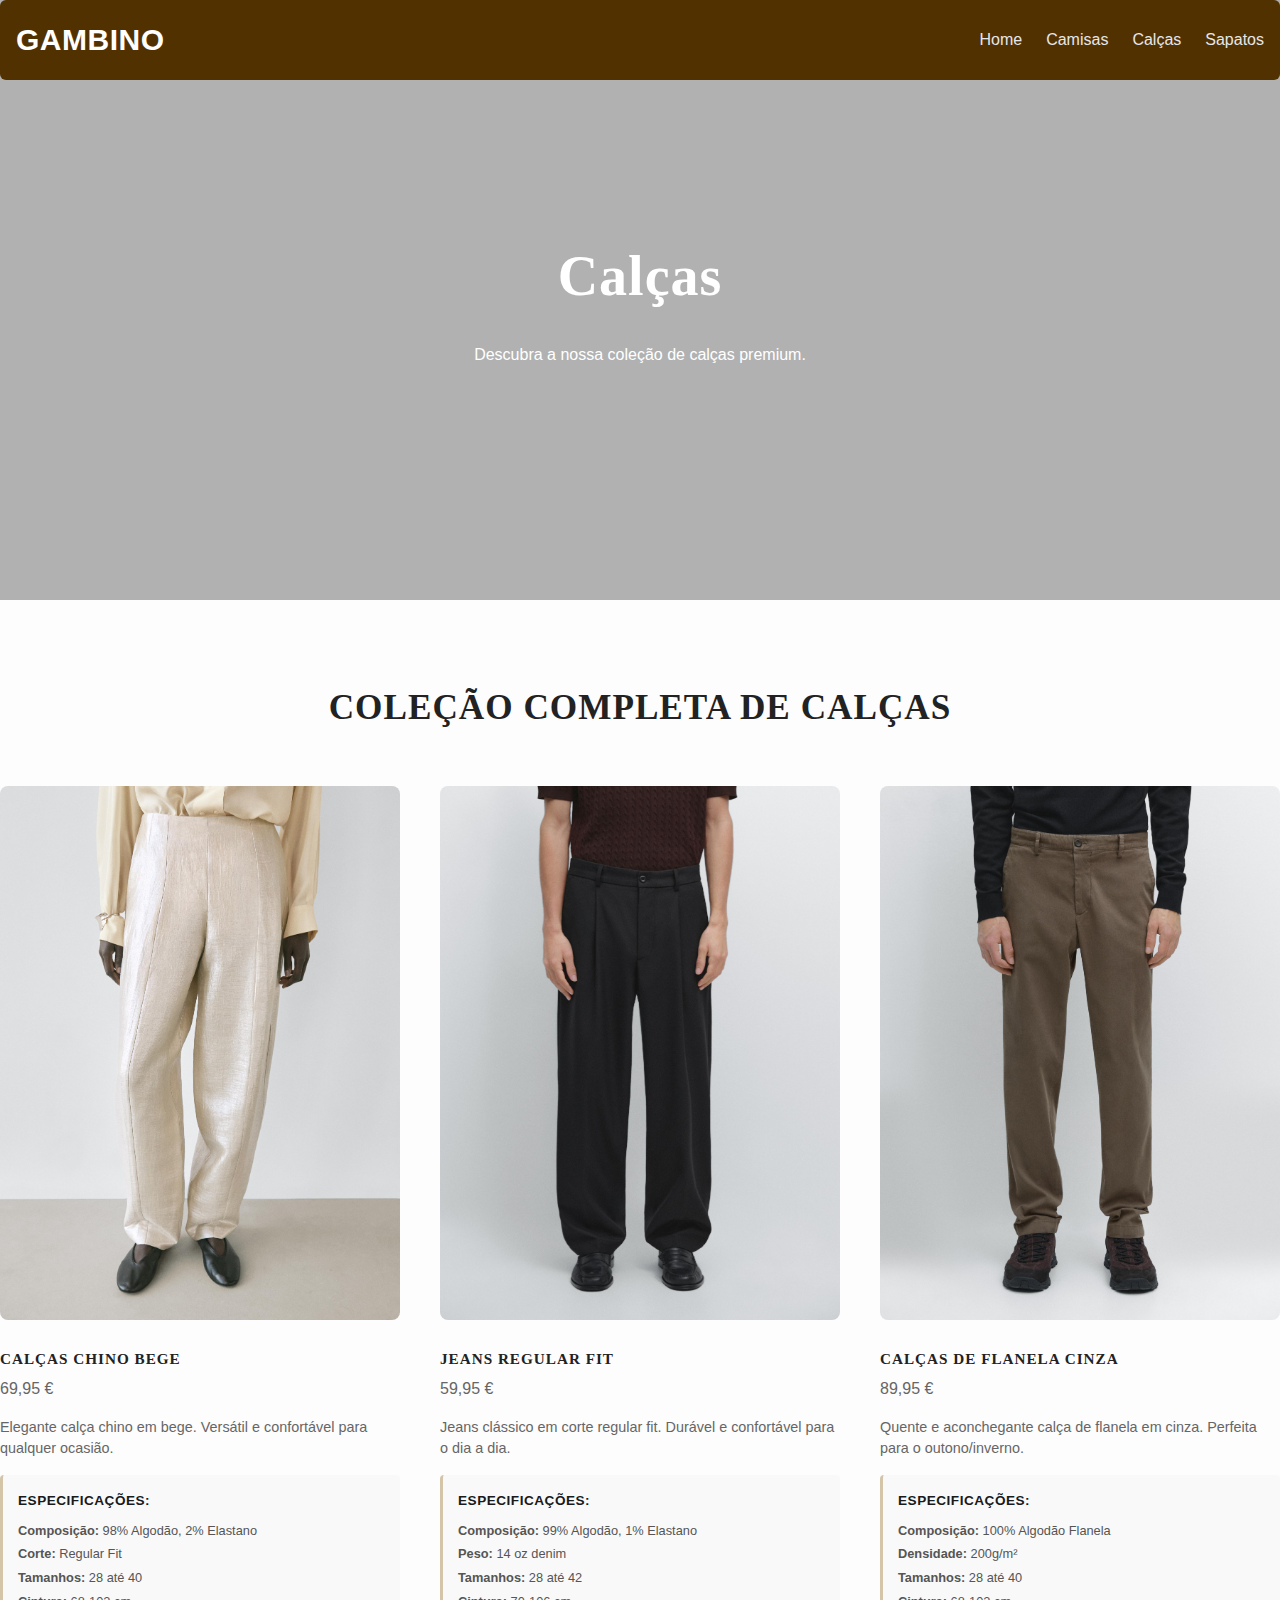
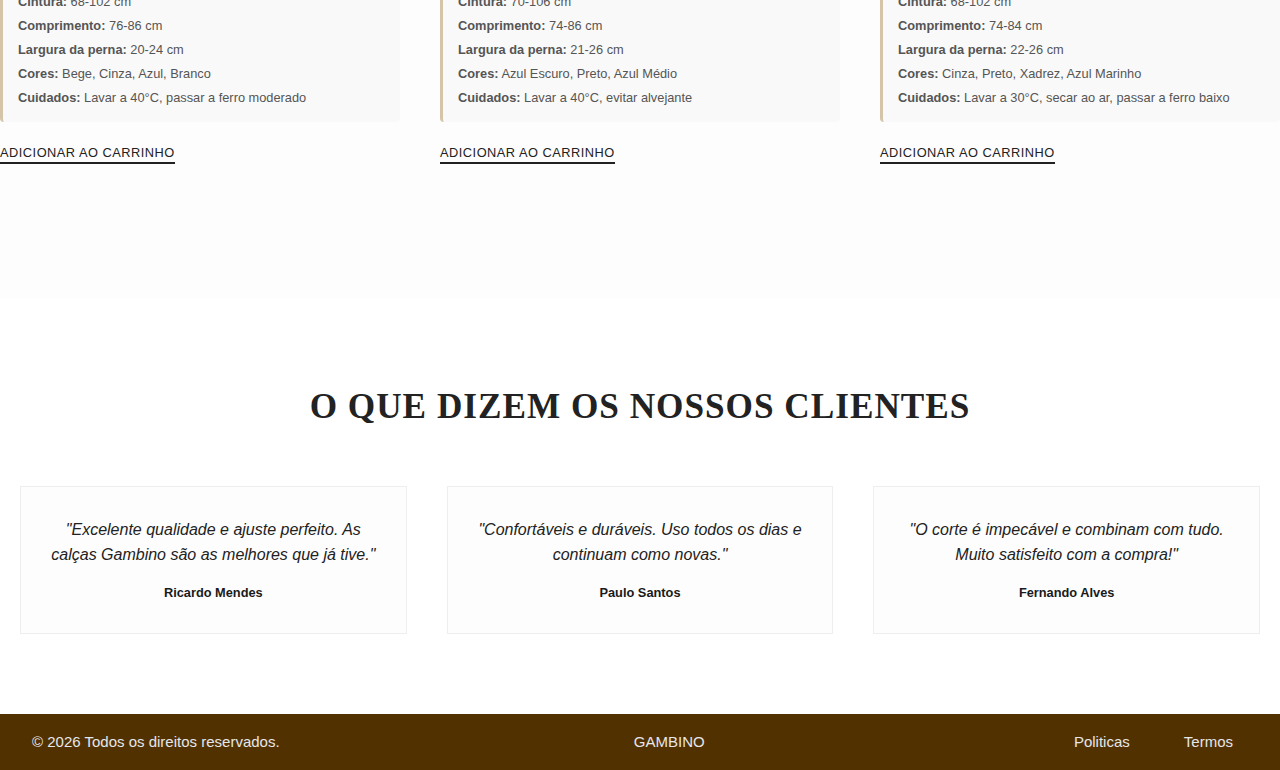
<file: calcas.html>
<!doctype html>
<html lang="pt-PT">
  <head>
    <meta charset="UTF-8" />
    <meta name="viewport" content="width=device-width, initial-scale=1.0" />
    <title>Gambino - Calças</title>
    <link rel="stylesheet" href="style_index.css" />
  </head>
  <body>
    <!-- Header -->
    <header class="Header">
      <div class="Logo">GAMBINO</div>
      <nav class="Navegation">
        <a href="index.html">Home</a>
        <a href="camisas.html">Camisas</a>
        <a href="calcas.html">Calças</a>
        <a href="sapatos.html">Sapatos</a>
      </nav>
    </header>

    <!-- Hero Section -->
    <section class="hero" style="background: linear-gradient(rgba(0, 0, 0, 0.3), rgba(0, 0, 0, 0.3)), url('https://images.unsplash.com/photo-1542272604-787c62d465d1?ixlib=rb-1.2.1&auto=format&fit=crop&w=1350&q=80'); background-size: cover; background-position: center;">
      <div class="container hero-content">
        <h1>Calças</h1>
        <p>Descubra a nossa coleção de calças premium.</p>
      </div>
    </section>

    <!-- Main Content -->
    <main id="produtos">
      <div class="container categories-section">
        <h2 class="section-title">Coleção Completa de Calças</h2>

        <div class="category-grid">
          <!-- Calça 1 -->
          <article class="product-card">
            <div class="product-image-container">
              <img src="images/Calca1.jpg" alt="Calça Chino" />
            </div>
            <div class="product-info">
              <h3 class="product-title">Calças Chino Bege</h3>
              <span class="product-price">69,95 €</span>
              <p class="product-description">Elegante calça chino em bege. Versátil e confortável para qualquer ocasião.</p>
              
              <div class="product-specs">
                <h4>Especificações:</h4>
                <ul>
                  <li><strong>Composição:</strong> 98% Algodão, 2% Elastano</li>
                  <li><strong>Corte:</strong> Regular Fit</li>
                  <li><strong>Tamanhos:</strong> 28 até 40</li>
                  <li><strong>Cintura:</strong> 68-102 cm</li>
                  <li><strong>Comprimento:</strong> 76-86 cm</li>
                  <li><strong>Largura da perna:</strong> 20-24 cm</li>
                  <li><strong>Cores:</strong> Bege, Cinza, Azul, Branco</li>
                  <li><strong>Cuidados:</strong> Lavar a 40°C, passar a ferro moderado</li>
                </ul>
              </div>
              
              <button class="btn-buy">Adicionar ao Carrinho</button>
            </div>
          </article>

          <!-- Calça 2 -->
          <article class="product-card">
            <div class="product-image-container">
              <img src="images/Calca2.jpg" alt="Jeans Regular Fit" />
            </div>
            <div class="product-info">
              <h3 class="product-title">Jeans Regular Fit</h3>
              <span class="product-price">59,95 €</span>
              <p class="product-description">Jeans clássico em corte regular fit. Durável e confortável para o dia a dia.</p>
              
              <div class="product-specs">
                <h4>Especificações:</h4>
                <ul>
                  <li><strong>Composição:</strong> 99% Algodão, 1% Elastano</li>
                  <li><strong>Peso:</strong> 14 oz denim</li>
                  <li><strong>Tamanhos:</strong> 28 até 42</li>
                  <li><strong>Cintura:</strong> 70-106 cm</li>
                  <li><strong>Comprimento:</strong> 74-86 cm</li>
                  <li><strong>Largura da perna:</strong> 21-26 cm</li>
                  <li><strong>Cores:</strong> Azul Escuro, Preto, Azul Médio</li>
                  <li><strong>Cuidados:</strong> Lavar a 40°C, evitar alvejante</li>
                </ul>
              </div>
              
              <button class="btn-buy">Adicionar ao Carrinho</button>
            </div>
          </article>

          <!-- Calça 3 -->
          <article class="product-card">
            <div class="product-image-container">
              <img src="images/Calca3.jpg" alt="Calça Flanela" />
            </div>
            <div class="product-info">
              <h3 class="product-title">Calças de Flanela Cinza</h3>
              <span class="product-price">89,95 €</span>
              <p class="product-description">Quente e aconchegante calça de flanela em cinza. Perfeita para o outono/inverno.</p>
              
              <div class="product-specs">
                <h4>Especificações:</h4>
                <ul>
                  <li><strong>Composição:</strong> 100% Algodão Flanela</li>
                  <li><strong>Densidade:</strong> 200g/m²</li>
                  <li><strong>Tamanhos:</strong> 28 até 40</li>
                  <li><strong>Cintura:</strong> 68-102 cm</li>
                  <li><strong>Comprimento:</strong> 74-84 cm</li>
                  <li><strong>Largura da perna:</strong> 22-26 cm</li>
                  <li><strong>Cores:</strong> Cinza, Preto, Xadrez, Azul Marinho</li>
                  <li><strong>Cuidados:</strong> Lavar a 30°C, secar ao ar, passar a ferro baixo</li>
                </ul>
              </div>
              
              <button class="btn-buy">Adicionar ao Carrinho</button>
            </div>
          </article>
        </div>
      </div>
    </main>

    <!-- Testemunhos -->
    <section class="testimonials">
      <div class="container">
        <h2 class="section-title">O Que Dizem os Nossos Clientes</h2>
        <div class="testimonial-grid">
          <div class="testimonial-card">
            <p>
              "Excelente qualidade e ajuste perfeito. As calças Gambino são as melhores que já tive."
            </p>
            <div class="testimonial-author">Ricardo Mendes</div>
          </div>
          <div class="testimonial-card">
            <p>
              "Confortáveis e duráveis. Uso todos os dias e continuam como novas."
            </p>
            <div class="testimonial-author">Paulo Santos</div>
          </div>
          <div class="testimonial-card">
            <p>
              "O corte é impecável e combinam com tudo. Muito satisfeito com a compra!"
            </p>
            <div class="testimonial-author">Fernando Alves</div>
          </div>
        </div>
      </div>
    </section>

    <!-- Footer -->
    <footer class="Footer">
      <div class="Footer-Conteudo">
        <p>© 2026 Todos os direitos reservados.</p>
        <p>GAMBINO</p>
        <nav class="Navegation">
          <a href="politicas.html">Politicas</a>
          <a href="termos.html">Termos</a>
        </nav>
      </div>
    </footer>
  </body>
</html>
</file>
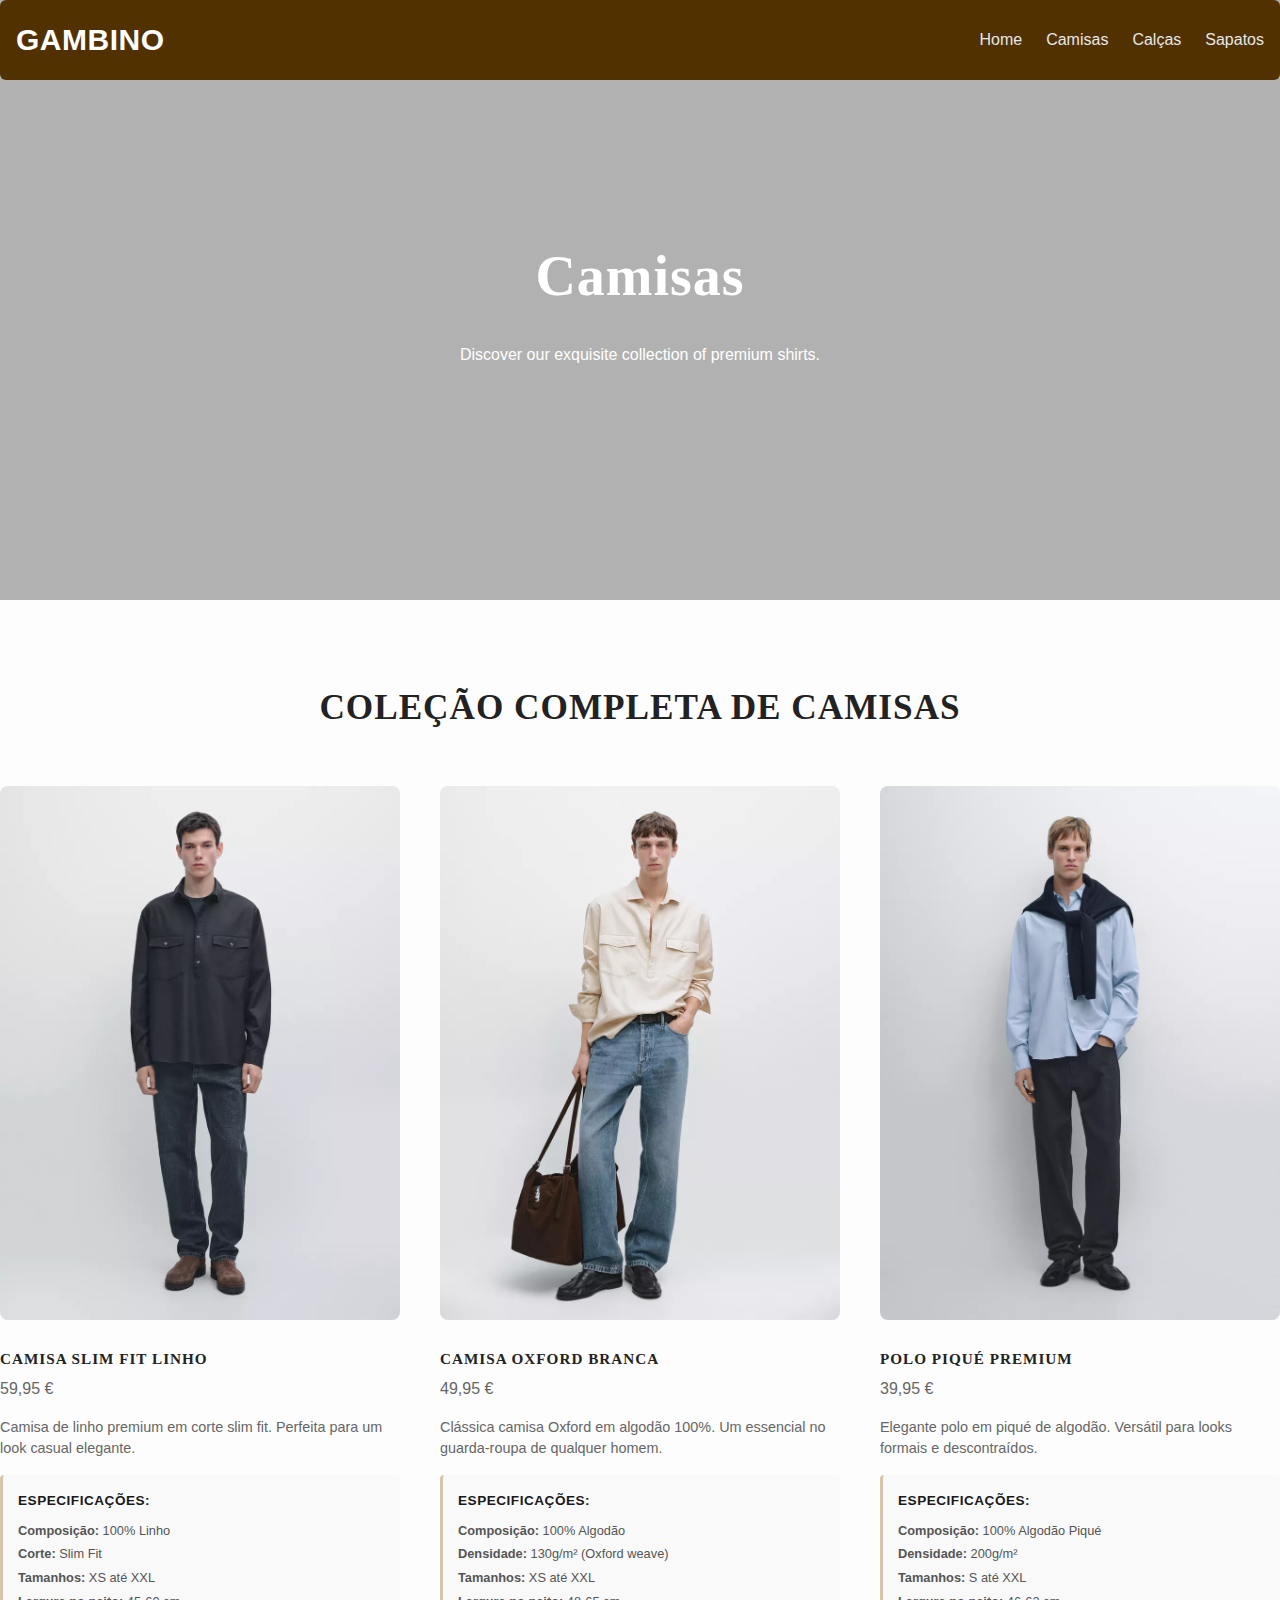
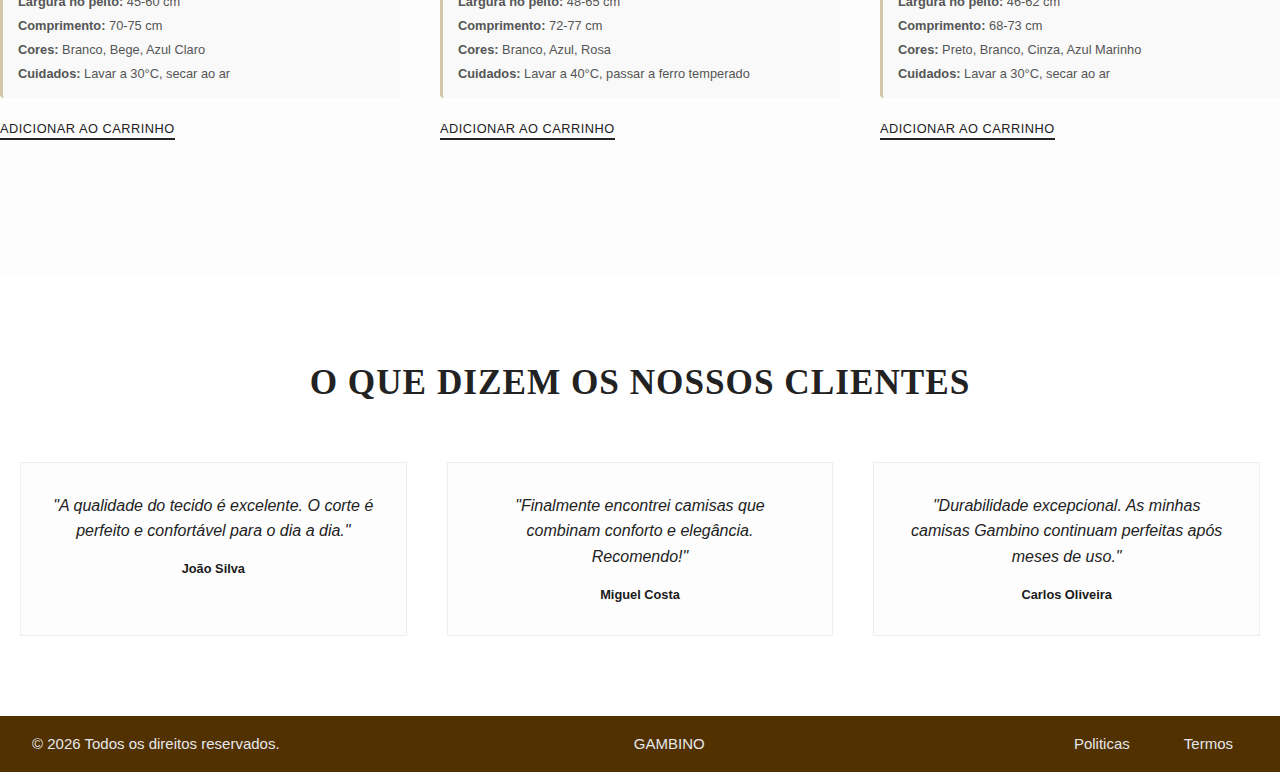
<file: camisas.html>
<!doctype html>
<html lang="pt-PT">
  <head>
    <meta charset="UTF-8" />
    <meta name="viewport" content="width=device-width, initial-scale=1.0" />
    <title>Gambino - Camisas</title>
    <link rel="stylesheet" href="style_index.css" />
  </head>
  <body>
    <!-- Header -->
    <header class="Header">
      <div class="Logo">GAMBINO</div>
      <nav class="Navegation">
        <a href="index.html">Home</a>
        <a href="camisas.html">Camisas</a>
        <a href="calcas.html">Calças</a>
        <a href="sapatos.html">Sapatos</a>
      </nav>
    </header>

    <!-- Hero Section -->
    <section class="hero" style="background: linear-gradient(rgba(0, 0, 0, 0.3), rgba(0, 0, 0, 0.3)), url('https://images.unsplash.com/photo-1556821552-5f51fef89db0?ixlib=rb-1.2.1&auto=format&fit=crop&w=1350&q=80'); background-size: cover; background-position: center;">
      <div class="container hero-content">
        <h1>Camisas</h1>
        <p>Discover our exquisite collection of premium shirts.</p>
      </div>
    </section>

    <!-- Main Content -->
    <main id="produtos">
      <div class="container categories-section">
        <h2 class="section-title">Coleção Completa de Camisas</h2>

        <div class="category-grid">
          <!-- Camisa 1 -->
          <article class="product-card">
            <div class="product-image-container">
              <img src="images/Camisa1.jpg" alt="Camisa Slim Fit Linho" />
            </div>
            <div class="product-info">
              <h3 class="product-title">Camisa Slim Fit Linho</h3>
              <span class="product-price">59,95 €</span>
              <p class="product-description">Camisa de linho premium em corte slim fit. Perfeita para um look casual elegante.</p>
              
              <div class="product-specs">
                <h4>Especificações:</h4>
                <ul>
                  <li><strong>Composição:</strong> 100% Linho</li>
                  <li><strong>Corte:</strong> Slim Fit</li>
                  <li><strong>Tamanhos:</strong> XS até XXL</li>
                  <li><strong>Largura no peito:</strong> 45-60 cm</li>
                  <li><strong>Comprimento:</strong> 70-75 cm</li>
                  <li><strong>Cores:</strong> Branco, Bege, Azul Claro</li>
                  <li><strong>Cuidados:</strong> Lavar a 30°C, secar ao ar</li>
                </ul>
              </div>
              
              <button class="btn-buy">Adicionar ao Carrinho</button>
            </div>
          </article>

          <!-- Camisa 2 -->
          <article class="product-card">
            <div class="product-image-container">
              <img src="images/Camisa2.jpg" alt="Camisa Oxford Algodão" />
            </div>
            <div class="product-info">
              <h3 class="product-title">Camisa Oxford Branca</h3>
              <span class="product-price">49,95 €</span>
              <p class="product-description">Clássica camisa Oxford em algodão 100%. Um essencial no guarda-roupa de qualquer homem.</p>
              
              <div class="product-specs">
                <h4>Especificações:</h4>
                <ul>
                  <li><strong>Composição:</strong> 100% Algodão</li>
                  <li><strong>Densidade:</strong> 130g/m² (Oxford weave)</li>
                  <li><strong>Tamanhos:</strong> XS até XXL</li>
                  <li><strong>Largura no peito:</strong> 48-65 cm</li>
                  <li><strong>Comprimento:</strong> 72-77 cm</li>
                  <li><strong>Cores:</strong> Branco, Azul, Rosa</li>
                  <li><strong>Cuidados:</strong> Lavar a 40°C, passar a ferro temperado</li>
                </ul>
              </div>
              
              <button class="btn-buy">Adicionar ao Carrinho</button>
            </div>
          </article>

          <!-- Camisa 3 -->
          <article class="product-card">
            <div class="product-image-container">
              <img src="images/Camisa3.jpg" alt="Polo Piqué Premium" />
            </div>
            <div class="product-info">
              <h3 class="product-title">Polo Piqué Premium</h3>
              <span class="product-price">39,95 €</span>
              <p class="product-description">Elegante polo em piqué de algodão. Versátil para looks formais e descontraídos.</p>
              
              <div class="product-specs">
                <h4>Especificações:</h4>
                <ul>
                  <li><strong>Composição:</strong> 100% Algodão Piqué</li>
                  <li><strong>Densidade:</strong> 200g/m²</li>
                  <li><strong>Tamanhos:</strong> S até XXL</li>
                  <li><strong>Largura no peito:</strong> 46-62 cm</li>
                  <li><strong>Comprimento:</strong> 68-73 cm</li>
                  <li><strong>Cores:</strong> Preto, Branco, Cinza, Azul Marinho</li>
                  <li><strong>Cuidados:</strong> Lavar a 30°C, secar ao ar</li>
                </ul>
              </div>
              
              <button class="btn-buy">Adicionar ao Carrinho</button>
            </div>
          </article>
        </div>
      </div>
    </main>

    <!-- Testemunhos -->
    <section class="testimonials">
      <div class="container">
        <h2 class="section-title">O Que Dizem os Nossos Clientes</h2>
        <div class="testimonial-grid">
          <div class="testimonial-card">
            <p>
              "A qualidade do tecido é excelente. O corte é perfeito e confortável para o dia a dia."
            </p>
            <div class="testimonial-author">João Silva</div>
          </div>
          <div class="testimonial-card">
            <p>
              "Finalmente encontrei camisas que combinam conforto e elegância. Recomendo!"
            </p>
            <div class="testimonial-author">Miguel Costa</div>
          </div>
          <div class="testimonial-card">
            <p>
              "Durabilidade excepcional. As minhas camisas Gambino continuam perfeitas após meses de uso."
            </p>
            <div class="testimonial-author">Carlos Oliveira</div>
          </div>
        </div>
      </div>
    </section>

    <!-- Footer -->
    <footer class="Footer">
      <div class="Footer-Conteudo">
        <p>© 2026 Todos os direitos reservados.</p>
        <p>GAMBINO</p>
        <nav class="Navegation">
          <a href="politicas.html">Politicas</a>
          <a href="termos.html">Termos</a>
        </nav>
      </div>
    </footer>
  </body>
</html>
</file>
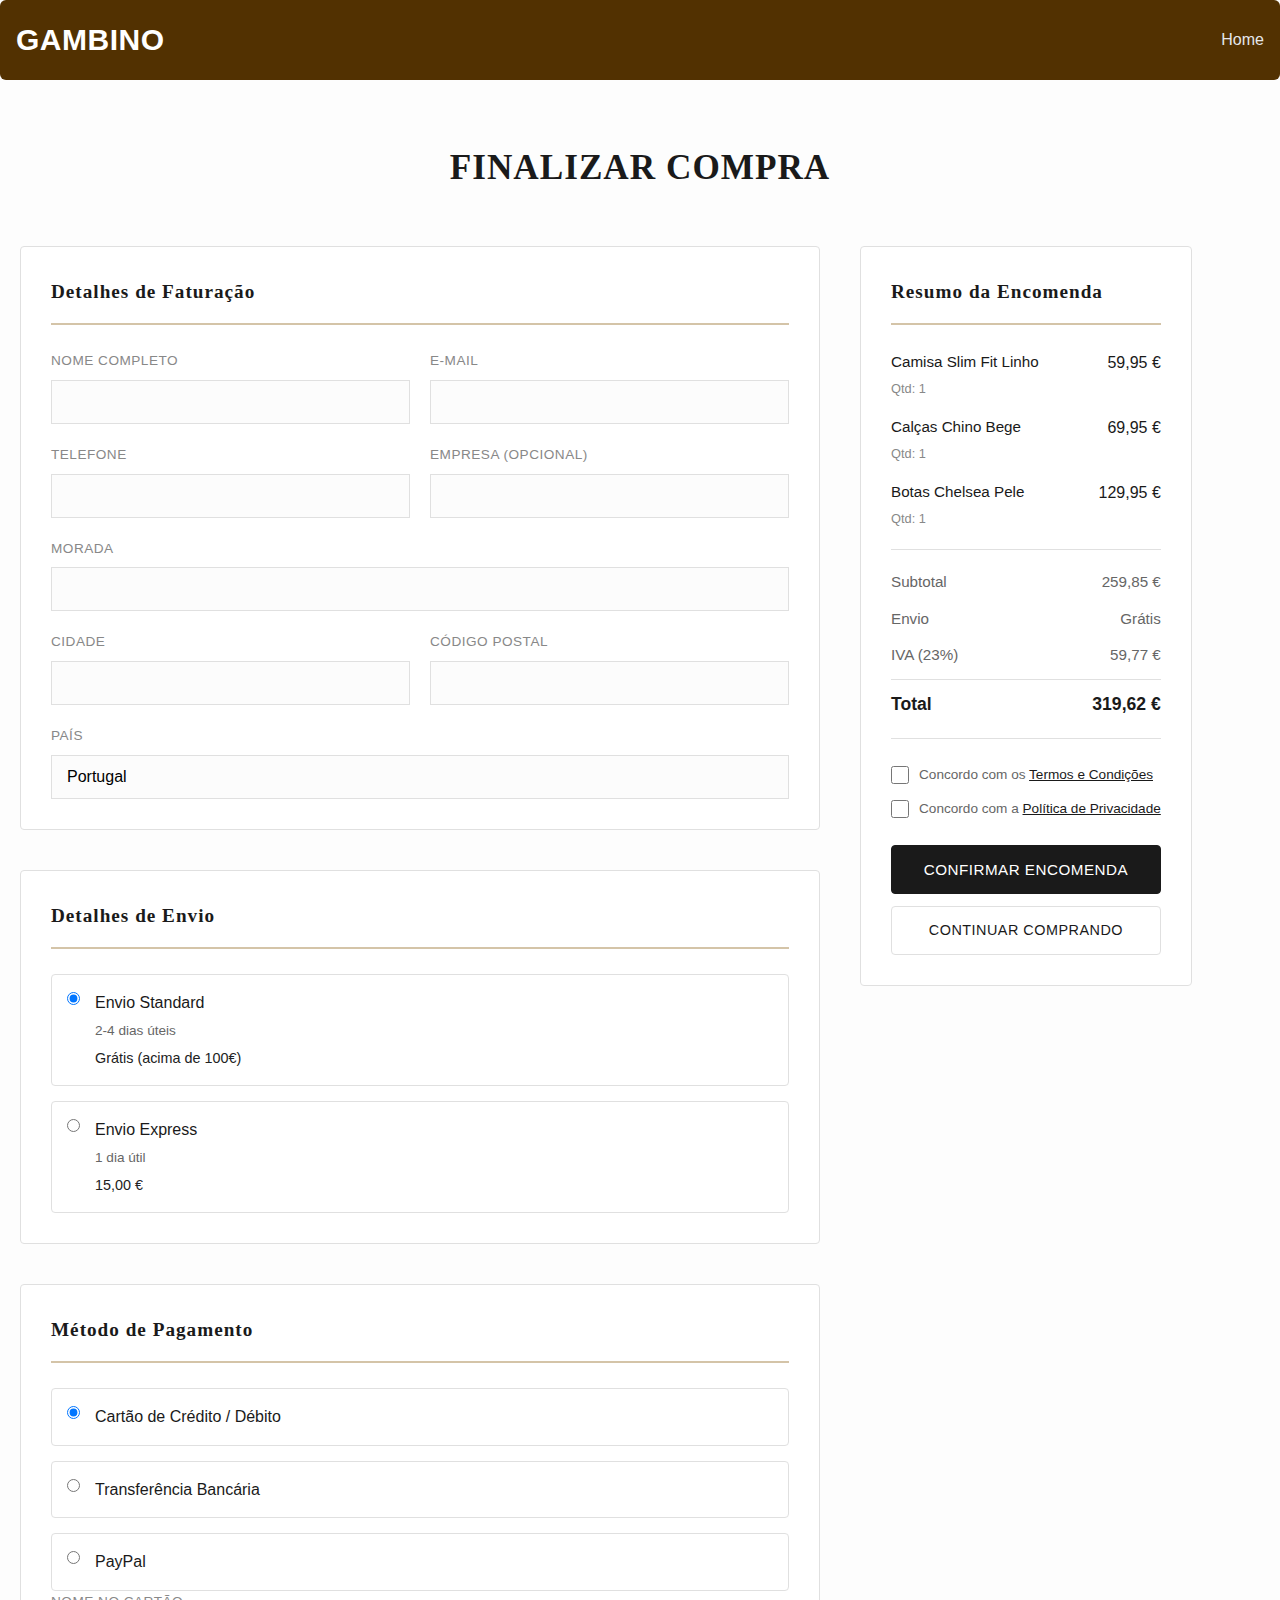
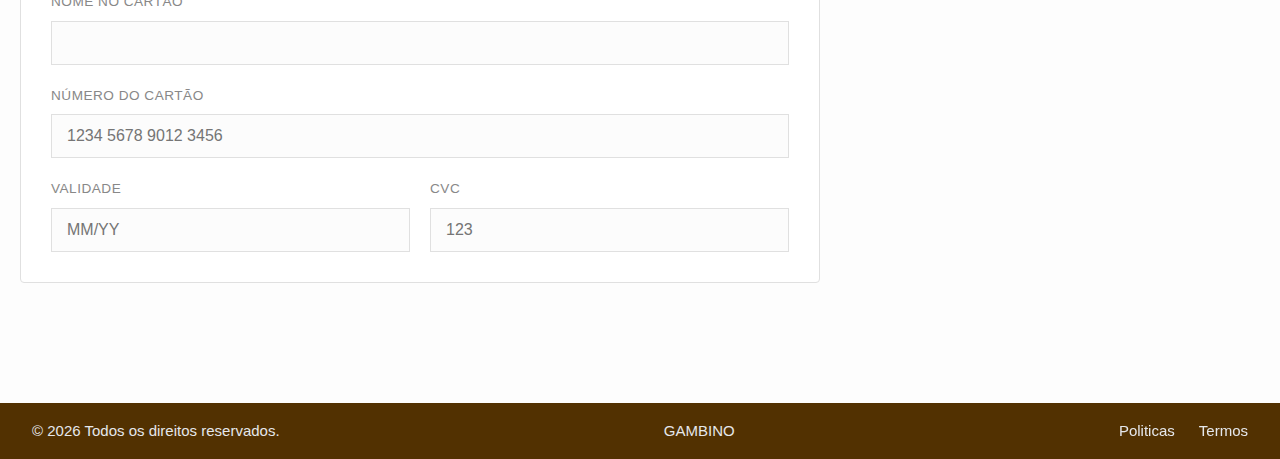
<file: checkout.html>
<!doctype html>
<html lang="pt-PT">
  <head>
    <meta charset="UTF-8" />
    <meta name="viewport" content="width=device-width, initial-scale=1.0" />
    <title>Gambino - Checkout</title>
    <link rel="stylesheet" href="style_checkout.css" />
  </head>
  <body>
    <!-- Header -->
    <header class="Header">
      <div class="Logo">GAMBINO</div>
      <nav class="Navegation">
        <a href="index.html">Home</a>
      </nav>
    </header>

    <!-- Checkout Section -->
    <main class="checkout-main">
      <div class="container">
        <h1 class="checkout-title">Finalizar Compra</h1>

        <div class="checkout-wrapper">
          <!-- Left Column: Billing & Shipping -->
          <div class="checkout-form-section">
            <!-- Billing Info -->
            <div class="checkout-form">
              <h2 class="form-section-title">Detalhes de Faturação</h2>
              
              <form class="form">
                <div class="form-row">
                  <div class="form-group">
                    <label for="nome">Nome Completo</label>
                    <input type="text" id="nome" name="nome" required />
                  </div>
                  <div class="form-group">
                    <label for="email">E-mail</label>
                    <input type="email" id="email" name="email" required />
                  </div>
                </div>

                <div class="form-row">
                  <div class="form-group">
                    <label for="telefone">Telefone</label>
                    <input type="tel" id="telefone" name="telefone" required />
                  </div>
                  <div class="form-group">
                    <label for="empresa">Empresa (Opcional)</label>
                    <input type="text" id="empresa" name="empresa" />
                  </div>
                </div>

                <div class="form-group">
                  <label for="endereco">Morada</label>
                  <input type="text" id="endereco" name="endereco" required />
                </div>

                <div class="form-row">
                  <div class="form-group">
                    <label for="cidade">Cidade</label>
                    <input type="text" id="cidade" name="cidade" required />
                  </div>
                  <div class="form-group">
                    <label for="codigopostal">Código Postal</label>
                    <input type="text" id="codigopostal" name="codigopostal" required />
                  </div>
                </div>

                <div class="form-group">
                  <label for="pais">País</label>
                  <input type="text" id="pais" name="pais" value="Portugal" required />
                </div>
              </form>
            </div>

            <!-- Shipping Info -->
            <div class="checkout-form">
              <h2 class="form-section-title">Detalhes de Envio</h2>
              
              <div class="shipping-options">
                <label class="shipping-option">
                  <input type="radio" name="shipping" value="standard" checked />
                  <span class="shipping-label">
                    <span class="shipping-title">Envio Standard</span>
                    <span class="shipping-desc">2-4 dias úteis</span>
                    <span class="shipping-price">Grátis (acima de 100€)</span>
                  </span>
                </label>

                <label class="shipping-option">
                  <input type="radio" name="shipping" value="express" />
                  <span class="shipping-label">
                    <span class="shipping-title">Envio Express</span>
                    <span class="shipping-desc">1 dia útil</span>
                    <span class="shipping-price">15,00 €</span>
                  </span>
                </label>
              </div>
            </div>

            <!-- Payment Info -->
            <div class="checkout-form">
              <h2 class="form-section-title">Método de Pagamento</h2>
              
              <div class="payment-options">
                <label class="payment-option">
                  <input type="radio" name="payment" value="card" checked />
                  <span class="payment-label">Cartão de Crédito / Débito</span>
                </label>

                <label class="payment-option">
                  <input type="radio" name="payment" value="transfer" />
                  <span class="payment-label">Transferência Bancária</span>
                </label>

                <label class="payment-option">
                  <input type="radio" name="payment" value="paypal" />
                  <span class="payment-label">PayPal</span>
                </label>
              </div>

              <!-- Card Details (shown when card is selected) -->
              <form class="form" id="card-form">
                <div class="form-group">
                  <label for="cardname">Nome no Cartão</label>
                  <input type="text" id="cardname" name="cardname" />
                </div>

                <div class="form-group">
                  <label for="cardnumber">Número do Cartão</label>
                  <input type="text" id="cardnumber" name="cardnumber" placeholder="1234 5678 9012 3456" />
                </div>

                <div class="form-row">
                  <div class="form-group">
                    <label for="cardexpiry">Validade</label>
                    <input type="text" id="cardexpiry" name="cardexpiry" placeholder="MM/YY" />
                  </div>
                  <div class="form-group">
                    <label for="cardcvc">CVC</label>
                    <input type="text" id="cardcvc" name="cardcvc" placeholder="123" />
                  </div>
                </div>
              </form>
            </div>
          </div>

          <!-- Right Column: Order Summary -->
          <div class="order-summary-section">
            <div class="order-summary">
              <h2 class="summary-title">Resumo da Encomenda</h2>

              <!-- Order Items -->
              <div class="order-items">
                <div class="order-item">
                  <div class="item-details">
                    <span class="item-name">Camisa Slim Fit Linho</span>
                    <span class="item-qty">Qtd: 1</span>
                  </div>
                  <span class="item-price">59,95 €</span>
                </div>

                <div class="order-item">
                  <div class="item-details">
                    <span class="item-name">Calças Chino Bege</span>
                    <span class="item-qty">Qtd: 1</span>
                  </div>
                  <span class="item-price">69,95 €</span>
                </div>

                <div class="order-item">
                  <div class="item-details">
                    <span class="item-name">Botas Chelsea Pele</span>
                    <span class="item-qty">Qtd: 1</span>
                  </div>
                  <span class="item-price">129,95 €</span>
                </div>
              </div>

              <!-- Summary Totals -->
              <div class="order-summary-totals">
                <div class="summary-line">
                  <span>Subtotal</span>
                  <span>259,85 €</span>
                </div>
                <div class="summary-line">
                  <span>Envio</span>
                  <span id="shipping-cost">Grátis</span>
                </div>
                <div class="summary-line">
                  <span>IVA (23%)</span>
                  <span>59,77 €</span>
                </div>
                <div class="summary-line total">
                  <span>Total</span>
                  <span id="total-amount">319,62 €</span>
                </div>
              </div>

              <!-- Terms & Conditions -->
              <div class="checkout-terms">
                <label class="checkbox-label">
                  <input type="checkbox" required />
                  <span>Concordo com os <a href="termos.html">Termos e Condições</a></span>
                </label>
                <label class="checkbox-label">
                  <input type="checkbox" />
                  <span>Concordo com a <a href="politicas.html">Política de Privacidade</a></span>
                </label>
              </div>

              <!-- Submit Button -->
              <button class="btn-checkout">Confirmar Encomenda</button>
              <a href="index.html" class="btn-continue">Continuar Comprando</a>
            </div>
          </div>
        </div>
      </div>
    </main>

    <!-- Footer -->
    <footer class="Footer">
      <div class="Footer-Conteudo">
        <p>© 2026 Todos os direitos reservados.</p>
        <p>GAMBINO</p>
        <nav class="Navegation">
          <a href="politicas.html">Politicas</a>
          <a href="termos.html">Termos</a>
        </nav>
      </div>
    </footer>
  </body>
</html>
</file>
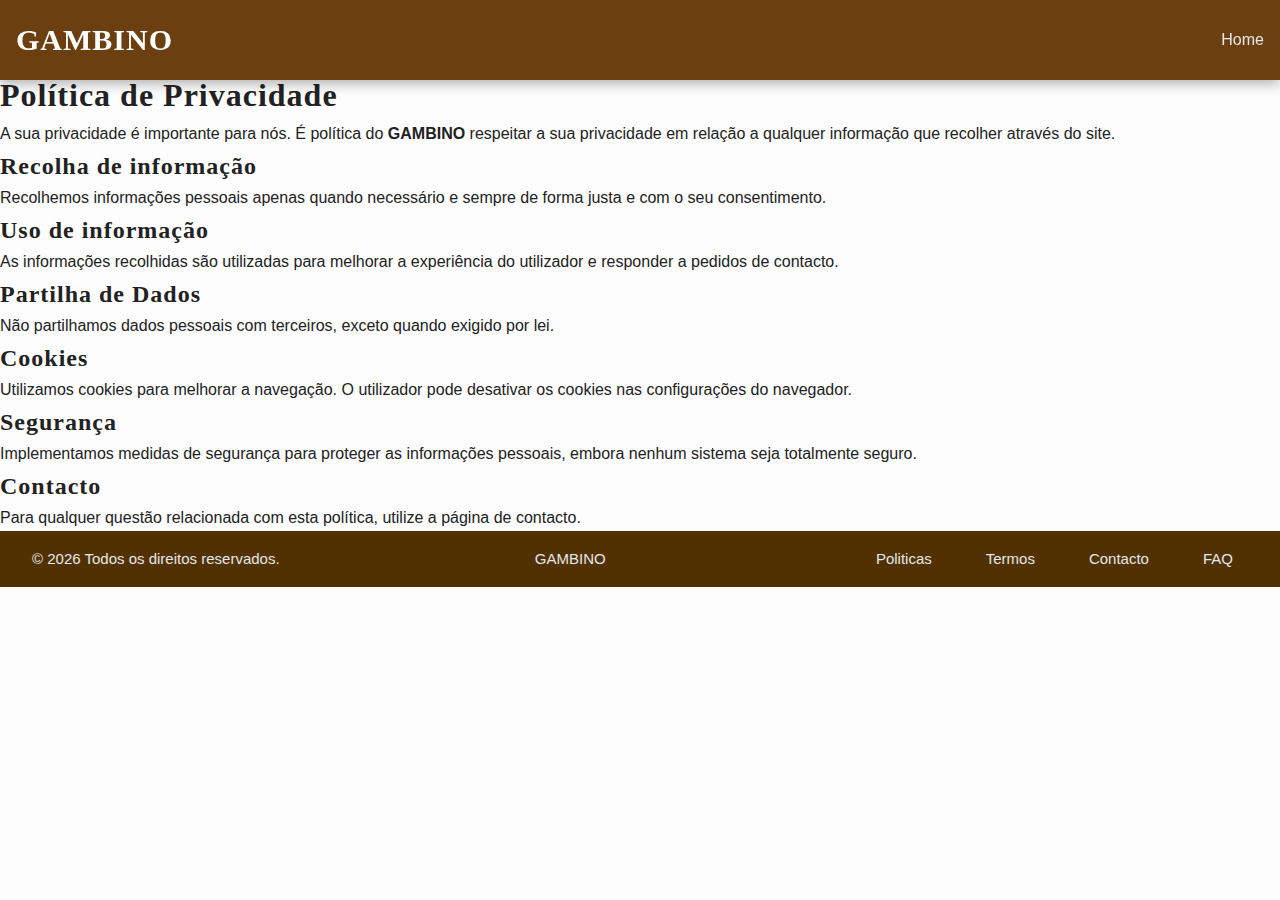
<file: politicas.html>
<!doctype html>
<html lang="en">
  <head>
    <meta charset="UTF-8" />
    <title>GAMBINO</title>
    <link rel="stylesheet" href="style_politicas.css" />
  </head>

  <body>
    <header class="Header">
      <div class="Logo">GAMBINO</div>

      <nav class="Navegation">
        <a href="index.html">Home</a>
      </nav>
    </header>

    <main class="Main">
      <h1>Política de Privacidade</h1>
      <p>
        A sua privacidade é importante para nós. É política do
        <strong>GAMBINO</strong>
        respeitar a sua privacidade em relação a qualquer informação que
        recolher através do site.
      </p>

      <h2>Recolha de informação</h2>
      <p>
        Recolhemos informações pessoais apenas quando necessário e sempre de
        forma justa e com o seu consentimento.
      </p>

      <h2>Uso de informação</h2>
      <p>
        As informações recolhidas são utilizadas para melhorar a experiência do
        utilizador e responder a pedidos de contacto.
      </p>

      <h2>Partilha de Dados</h2>
      <p>
        Não partilhamos dados pessoais com terceiros, exceto quando exigido por
        lei.
      </p>

      <h2>Cookies</h2>
      <p>
        Utilizamos cookies para melhorar a navegação. O utilizador pode
        desativar os cookies nas configurações do navegador.
      </p>

      <h2>Segurança</h2>
      <p>
        Implementamos medidas de segurança para proteger as informações
        pessoais, embora nenhum sistema seja totalmente seguro.
      </p>

      <h2>Contacto</h2>
      <p>
        Para qualquer questão relacionada com esta política, utilize a página de
        contacto.
      </p>
    </main>

    <footer class="Footer">
      <div class="Footer-Conteudo">
        <p>© 2026 Todos os direitos reservados.</p>
        <p>GAMBINO</p>
        <nav class="Navegation">
          <a href="politicas.html">Politicas</a>
          <a href="termos.html">Termos</a>
          <a href="contacto.html">Contacto</a>
          <a href="FAQ.html">FAQ</a>
        </nav>
      </div>
    </footer>
  </body>
</html>
</file>
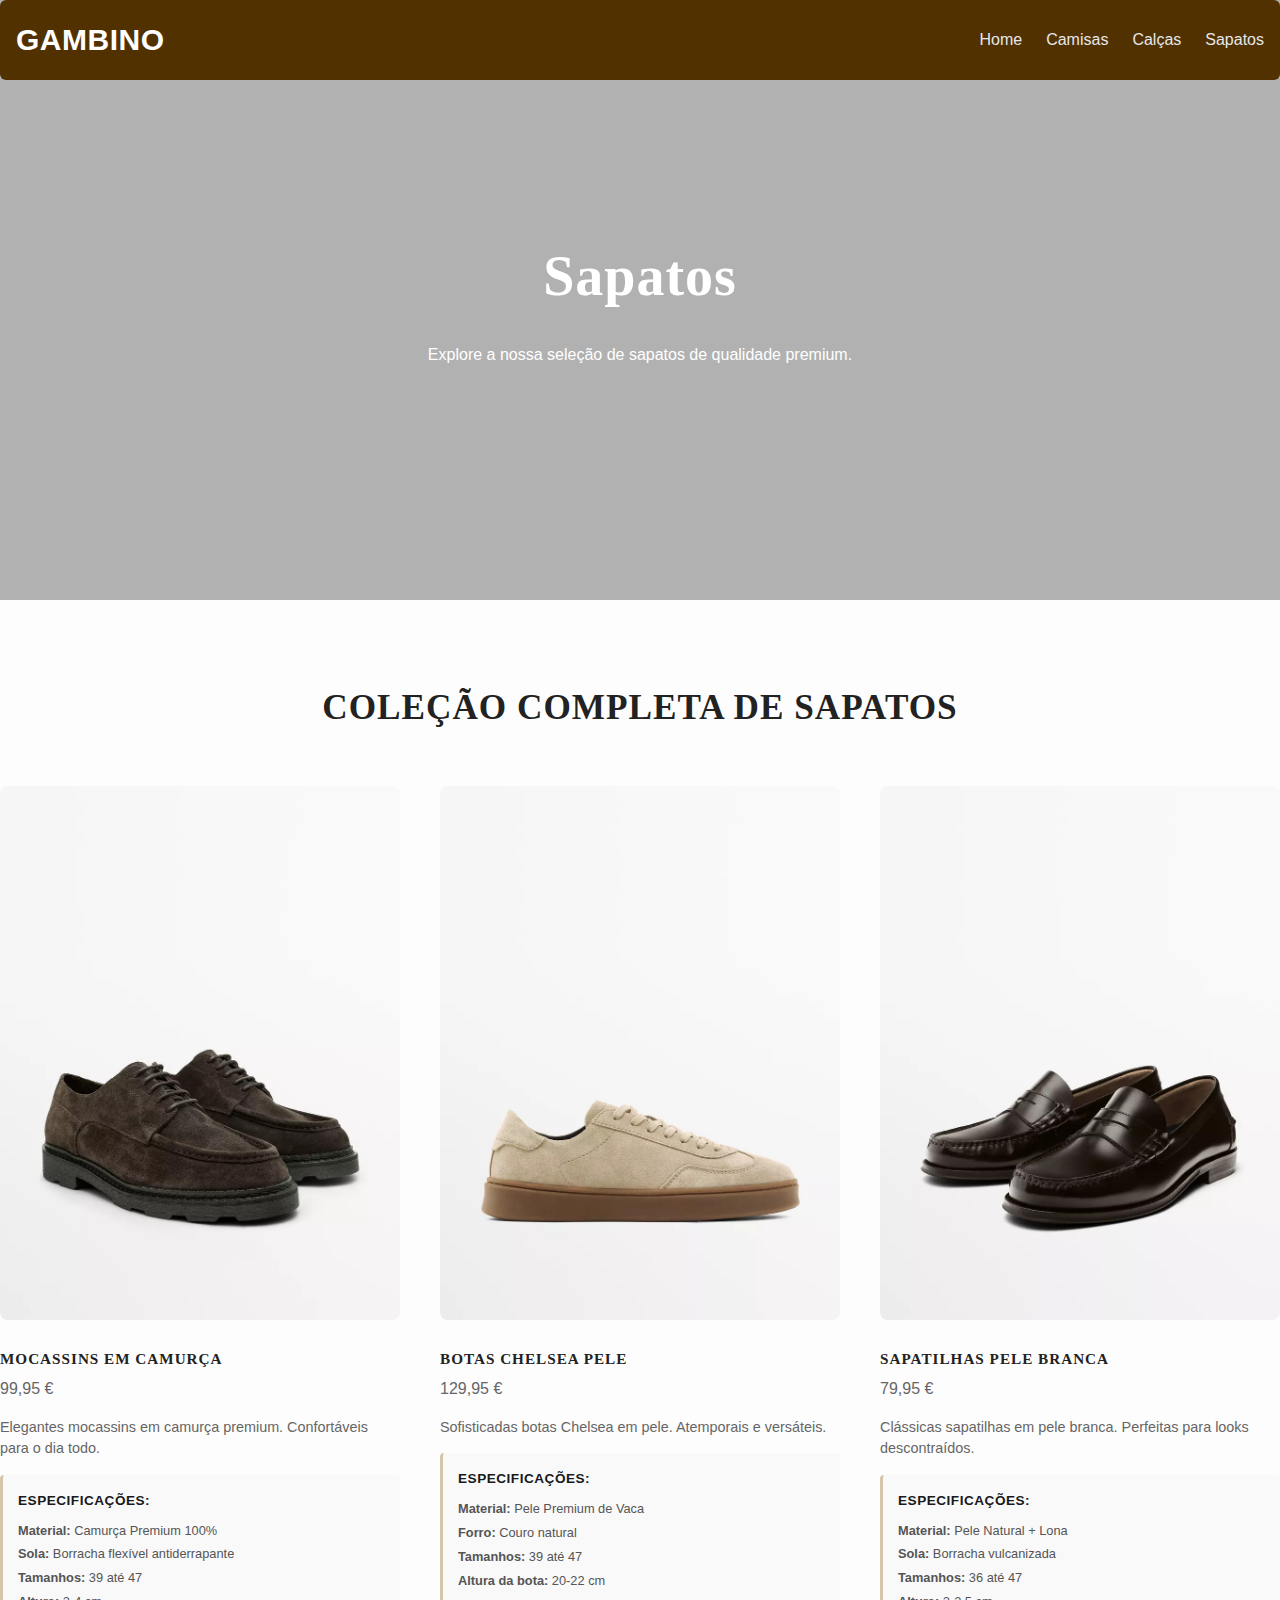
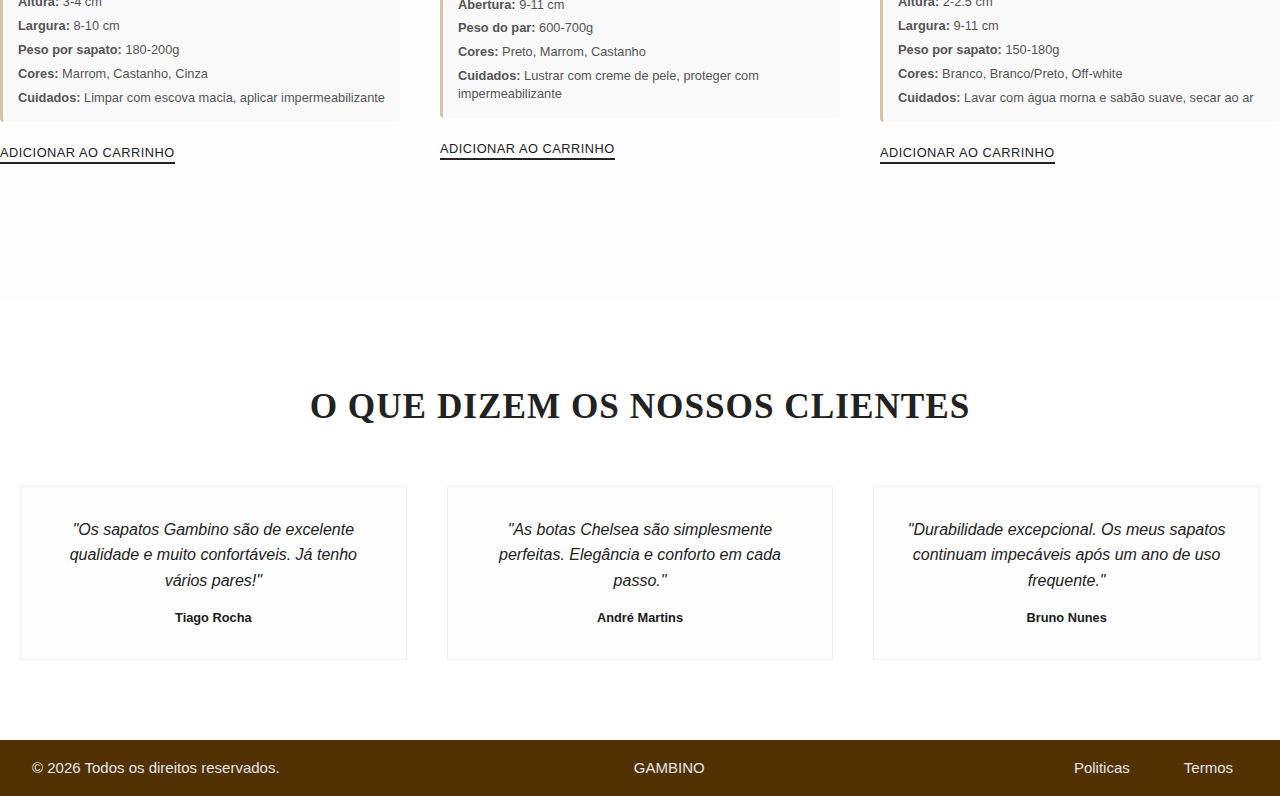
<file: sapatos.html>
<!doctype html>
<html lang="pt-PT">
  <head>
    <meta charset="UTF-8" />
    <meta name="viewport" content="width=device-width, initial-scale=1.0" />
    <title>Gambino - Sapatos</title>
    <link rel="stylesheet" href="style_index.css" />
  </head>
  <body>
    <!-- Header -->
    <header class="Header">
      <div class="Logo">GAMBINO</div>
      <nav class="Navegation">
        <a href="index.html">Home</a>
        <a href="camisas.html">Camisas</a>
        <a href="calcas.html">Calças</a>
        <a href="sapatos.html">Sapatos</a>
      </nav>
    </header>

    <!-- Hero Section -->
    <section class="hero" style="background: linear-gradient(rgba(0, 0, 0, 0.3), rgba(0, 0, 0, 0.3)), url('https://images.unsplash.com/photo-1542291026-7eec264c27ff?ixlib=rb-1.2.1&auto=format&fit=crop&w=1350&q=80'); background-size: cover; background-position: center;">
      <div class="container hero-content">
        <h1>Sapatos</h1>
        <p>Explore a nossa seleção de sapatos de qualidade premium.</p>
      </div>
    </section>

    <!-- Main Content -->
    <main id="produtos">
      <div class="container categories-section">
        <h2 class="section-title">Coleção Completa de Sapatos</h2>

        <div class="category-grid">
          <!-- Sapato 1 -->
          <article class="product-card">
            <div class="product-image-container">
              <img src="images/Sapato1.jpg" alt="Mocassins" />
            </div>
            <div class="product-info">
              <h3 class="product-title">Mocassins em Camurça</h3>
              <span class="product-price">99,95 €</span>
              <p class="product-description">Elegantes mocassins em camurça premium. Confortáveis para o dia todo.</p>
              
              <div class="product-specs">
                <h4>Especificações:</h4>
                <ul>
                  <li><strong>Material:</strong> Camurça Premium 100%</li>
                  <li><strong>Sola:</strong> Borracha flexível antiderrapante</li>
                  <li><strong>Tamanhos:</strong> 39 até 47</li>
                  <li><strong>Altura:</strong> 3-4 cm</li>
                  <li><strong>Largura:</strong> 8-10 cm</li>
                  <li><strong>Peso por sapato:</strong> 180-200g</li>
                  <li><strong>Cores:</strong> Marrom, Castanho, Cinza</li>
                  <li><strong>Cuidados:</strong> Limpar com escova macia, aplicar impermeabilizante</li>
                </ul>
              </div>
              
              <button class="btn-buy">Adicionar ao Carrinho</button>
            </div>
          </article>

          <!-- Sapato 2 -->
          <article class="product-card">
            <div class="product-image-container">
              <img src="images/Sapato2.jpg" alt="Botas Chelsea" />
            </div>
            <div class="product-info">
              <h3 class="product-title">Botas Chelsea Pele</h3>
              <span class="product-price">129,95 €</span>
              <p class="product-description">Sofisticadas botas Chelsea em pele. Atemporais e versáteis.</p>
              
              <div class="product-specs">
                <h4>Especificações:</h4>
                <ul>
                  <li><strong>Material:</strong> Pele Premium de Vaca</li>
                  <li><strong>Forro:</strong> Couro natural</li>
                  <li><strong>Tamanhos:</strong> 39 até 47</li>
                  <li><strong>Altura da bota:</strong> 20-22 cm</li>
                  <li><strong>Abertura:</strong> 9-11 cm</li>
                  <li><strong>Peso do par:</strong> 600-700g</li>
                  <li><strong>Cores:</strong> Preto, Marrom, Castanho</li>
                  <li><strong>Cuidados:</strong> Lustrar com creme de pele, proteger com impermeabilizante</li>
                </ul>
              </div>
              
              <button class="btn-buy">Adicionar ao Carrinho</button>
            </div>
          </article>

          <!-- Sapato 3 -->
          <article class="product-card">
            <div class="product-image-container">
              <img src="images/Sapato3.jpg" alt="Sapatilhas" />
            </div>
            <div class="product-info">
              <h3 class="product-title">Sapatilhas Pele Branca</h3>
              <span class="product-price">79,95 €</span>
              <p class="product-description">Clássicas sapatilhas em pele branca. Perfeitas para looks descontraídos.</p>
              
              <div class="product-specs">
                <h4>Especificações:</h4>
                <ul>
                  <li><strong>Material:</strong> Pele Natural + Lona</li>
                  <li><strong>Sola:</strong> Borracha vulcanizada</li>
                  <li><strong>Tamanhos:</strong> 36 até 47</li>
                  <li><strong>Altura:</strong> 2-2.5 cm</li>
                  <li><strong>Largura:</strong> 9-11 cm</li>
                  <li><strong>Peso por sapato:</strong> 150-180g</li>
                  <li><strong>Cores:</strong> Branco, Branco/Preto, Off-white</li>
                  <li><strong>Cuidados:</strong> Lavar com água morna e sabão suave, secar ao ar</li>
                </ul>
              </div>
              
              <button class="btn-buy">Adicionar ao Carrinho</button>
            </div>
          </article>
        </div>
      </div>
    </main>

    <!-- Testemunhos -->
    <section class="testimonials">
      <div class="container">
        <h2 class="section-title">O Que Dizem os Nossos Clientes</h2>
        <div class="testimonial-grid">
          <div class="testimonial-card">
            <p>
              "Os sapatos Gambino são de excelente qualidade e muito confortáveis. Já tenho vários pares!"
            </p>
            <div class="testimonial-author">Tiago Rocha</div>
          </div>
          <div class="testimonial-card">
            <p>
              "As botas Chelsea são simplesmente perfeitas. Elegância e conforto em cada passo."
            </p>
            <div class="testimonial-author">André Martins</div>
          </div>
          <div class="testimonial-card">
            <p>
              "Durabilidade excepcional. Os meus sapatos continuam impecáveis após um ano de uso frequente."
            </p>
            <div class="testimonial-author">Bruno Nunes</div>
          </div>
        </div>
      </div>
    </section>

    <!-- Footer -->
    <footer class="Footer">
      <div class="Footer-Conteudo">
        <p>© 2026 Todos os direitos reservados.</p>
        <p>GAMBINO</p>
        <nav class="Navegation">
          <a href="politicas.html">Politicas</a>
          <a href="termos.html">Termos</a>
        </nav>
      </div>
    </footer>
  </body>
</html>
</file>
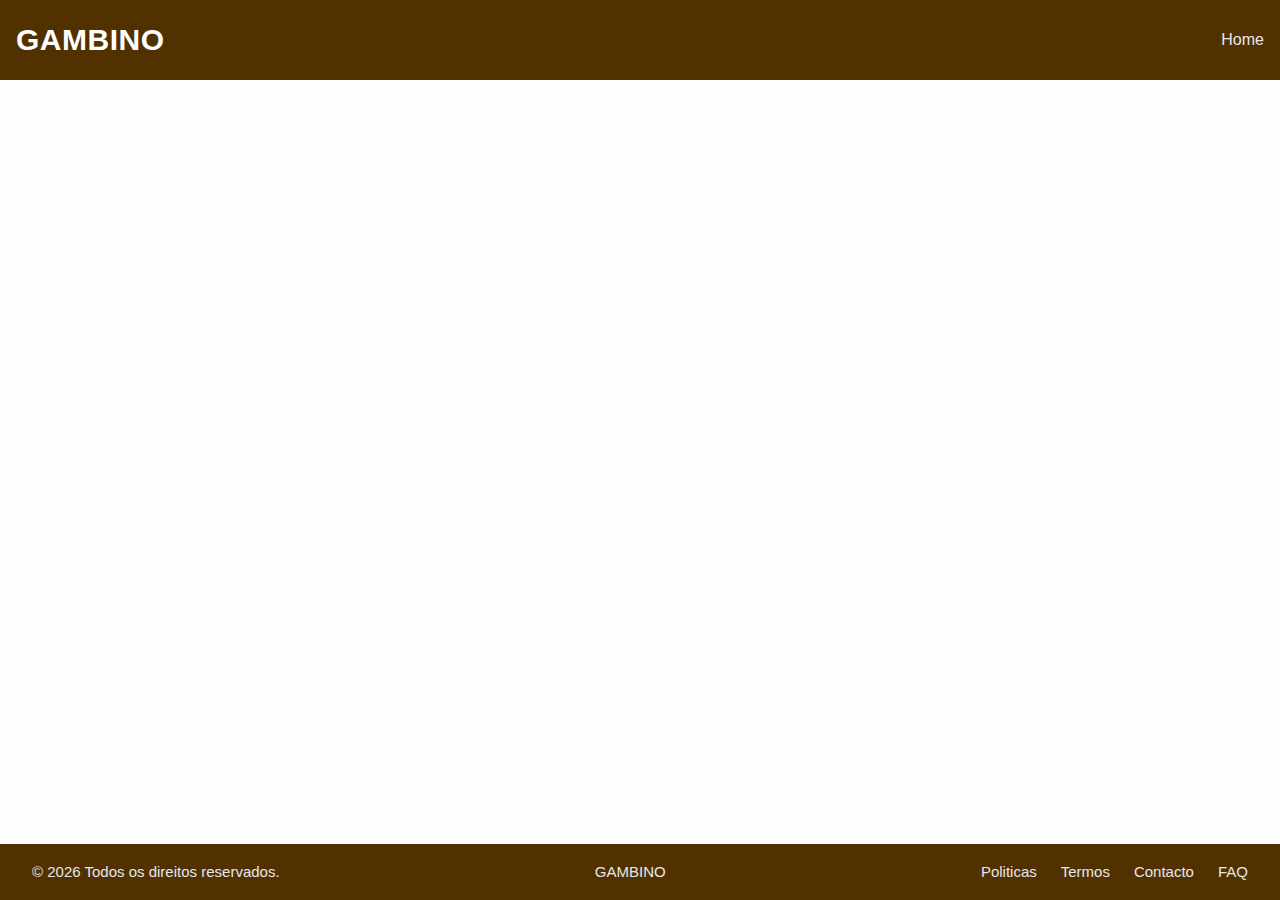
<file: template.html>
<!DOCTYPE html>
<html lang="en">
<head>
  <meta charset="UTF-8">
  <title>GAMBINO</title>
  <link rel="stylesheet" href="style.css">
</head>




<body>



  <header class="Header">
    <div class="Logo">GAMBINO</div>

    <nav class="Navegation">
      <a href="index.html">Home</a>

    </nav>
  </header>




  <main class="Main">
    foto
  </main>




  <footer class="Footer">
    <div class="Footer-Conteudo">
        <p>© 2026 Todos os direitos reservados.</p>
        <p>GAMBINO</p>
        <nav class="Navegation">
            <a href="politicas.html">Politicas</a>
            <a href="termos.html">Termos</a>
            <a href="contacto.html">Contacto</a>
            <a href="FAQ.html">FAQ</a>
        </nav>
    </div>
  </footer>

</body>
</html>
</file>
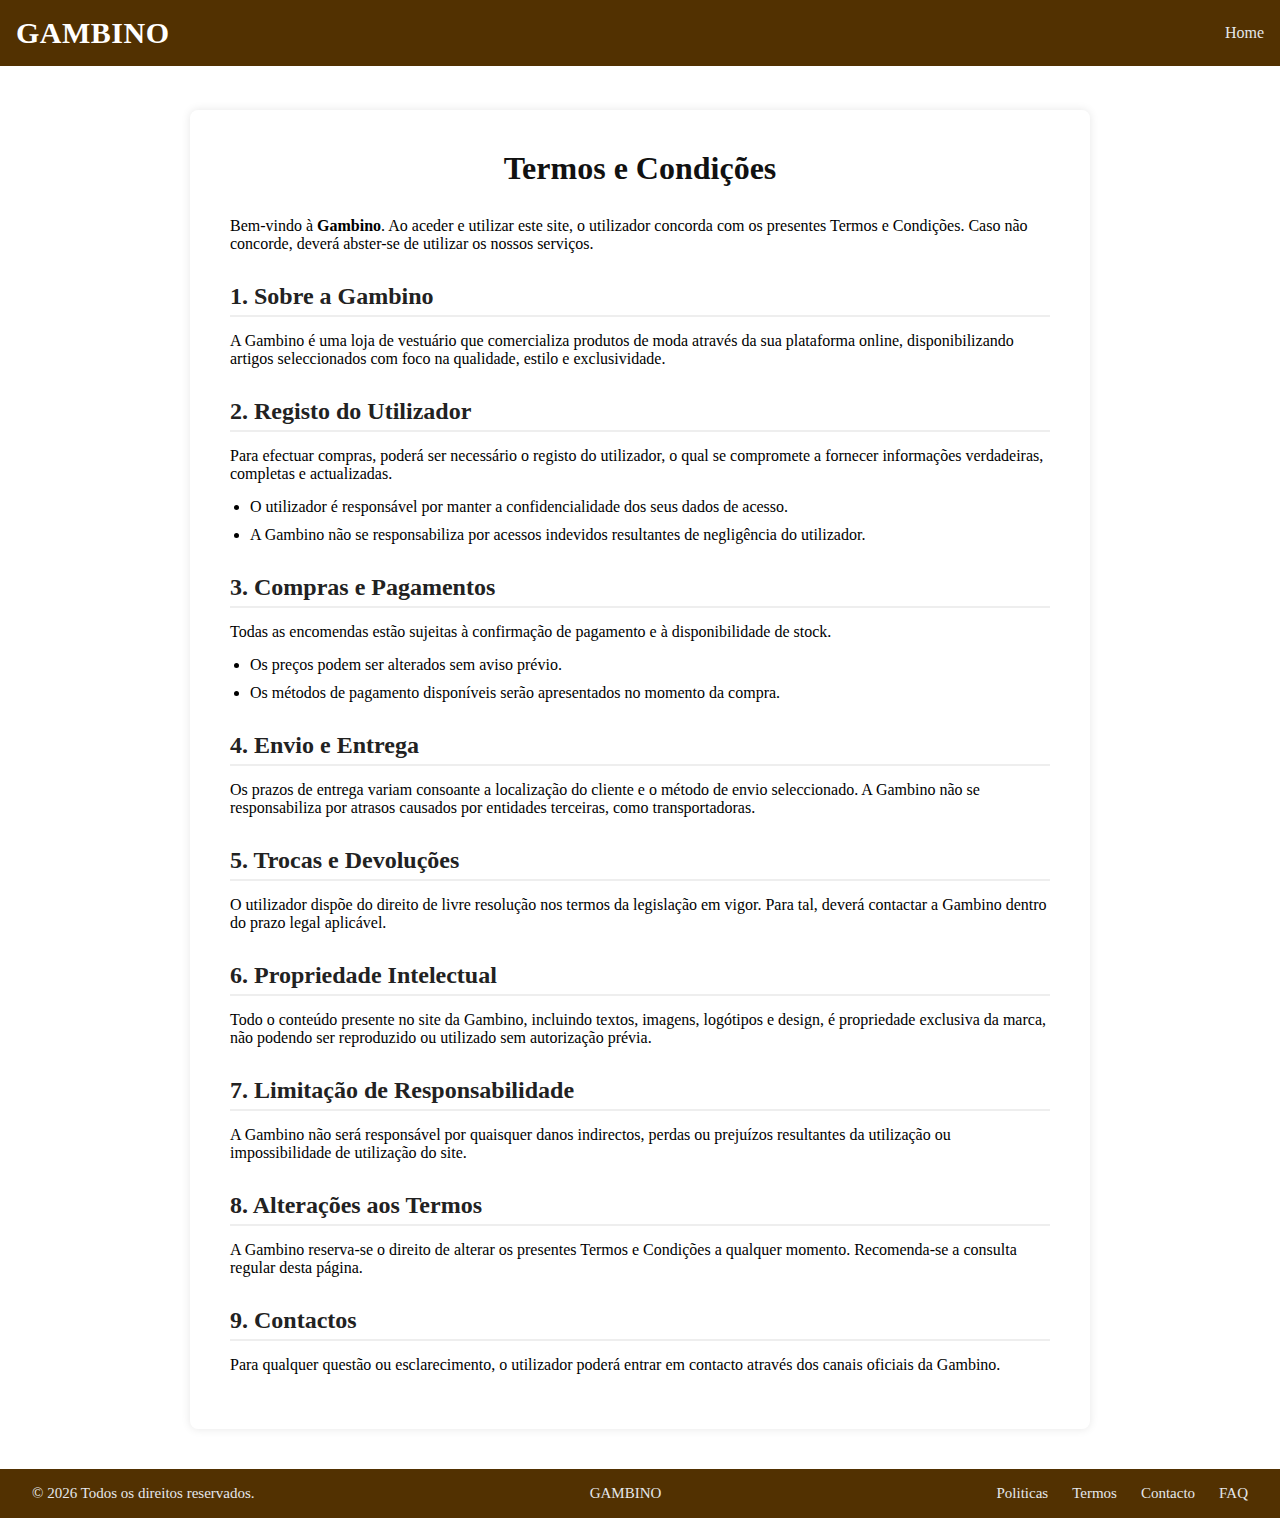
<file: termos.html>
<!DOCTYPE html>
<html lang="en">
<head>
  <meta charset="UTF-8">
  <title>GAMBINO</title>
  <link rel="stylesheet" href="style_termos.css">
</head>




<body>



  <header class="Header">
    <div class="Logo">GAMBINO</div>

    <nav class="Navegation">
      <a href="index.html">Home</a>

    </nav>
  </header>




  <main class="Main">
    <div class="termos">
        <h1>Termos e Condições</h1>

        <p>
            Bem-vindo à <strong>Gambino</strong>. Ao aceder e utilizar este site,
            o utilizador concorda com os presentes Termos e Condições. Caso não concorde,
            deverá abster-se de utilizar os nossos serviços.
        </p>

        <h2>1. Sobre a Gambino</h2>
        <p>
            A Gambino é uma loja de vestuário que comercializa produtos de moda através
            da sua plataforma online, disponibilizando artigos seleccionados com foco
            na qualidade, estilo e exclusividade.
        </p>

        <h2>2. Registo do Utilizador</h2>
        <p>
            Para efectuar compras, poderá ser necessário o registo do utilizador,
            o qual se compromete a fornecer informações verdadeiras, completas e actualizadas.
        </p>
        <ul>
            <li>O utilizador é responsável por manter a confidencialidade dos seus dados de acesso.</li>
            <li>A Gambino não se responsabiliza por acessos indevidos resultantes de negligência do utilizador.</li>
        </ul>

        <h2>3. Compras e Pagamentos</h2>
        <p>
            Todas as encomendas estão sujeitas à confirmação de pagamento e à disponibilidade
            de stock.
        </p>
        <ul>
            <li>Os preços podem ser alterados sem aviso prévio.</li>
            <li>Os métodos de pagamento disponíveis serão apresentados no momento da compra.</li>
        </ul>

        <h2>4. Envio e Entrega</h2>
        <p>
            Os prazos de entrega variam consoante a localização do cliente e o método
            de envio seleccionado. A Gambino não se responsabiliza por atrasos causados
            por entidades terceiras, como transportadoras.
        </p>

        <h2>5. Trocas e Devoluções</h2>
        <p>
            O utilizador dispõe do direito de livre resolução nos termos da legislação
            em vigor. Para tal, deverá contactar a Gambino dentro do prazo legal aplicável.
        </p>

        <h2>6. Propriedade Intelectual</h2>
        <p>
            Todo o conteúdo presente no site da Gambino, incluindo textos, imagens,
            logótipos e design, é propriedade exclusiva da marca, não podendo ser reproduzido
            ou utilizado sem autorização prévia.
        </p>

        <h2>7. Limitação de Responsabilidade</h2>
        <p>
            A Gambino não será responsável por quaisquer danos indirectos, perdas ou prejuízos
            resultantes da utilização ou impossibilidade de utilização do site.
        </p>

        <h2>8. Alterações aos Termos</h2>
        <p>
            A Gambino reserva-se o direito de alterar os presentes Termos e Condições
            a qualquer momento. Recomenda-se a consulta regular desta página.
        </p>

        <h2>9. Contactos</h2>
        <p>
            Para qualquer questão ou esclarecimento, o utilizador poderá entrar em contacto
            através dos canais oficiais da Gambino.
        </p>
    </div>
  </main>




  <footer class="Footer">
    <div class="Footer-Conteudo">
        <p>© 2026 Todos os direitos reservados.</p>
        <p>GAMBINO</p>
        <nav class="Navegation">
            <a href="politicas.html">Politicas</a>
            <a href="termos.html">Termos</a>
            <a href="contacto.html">Contacto</a>
            <a href="FAQ.html">FAQ</a>
        </nav>
    </div>
  </footer>

</body>
</html>
</file>
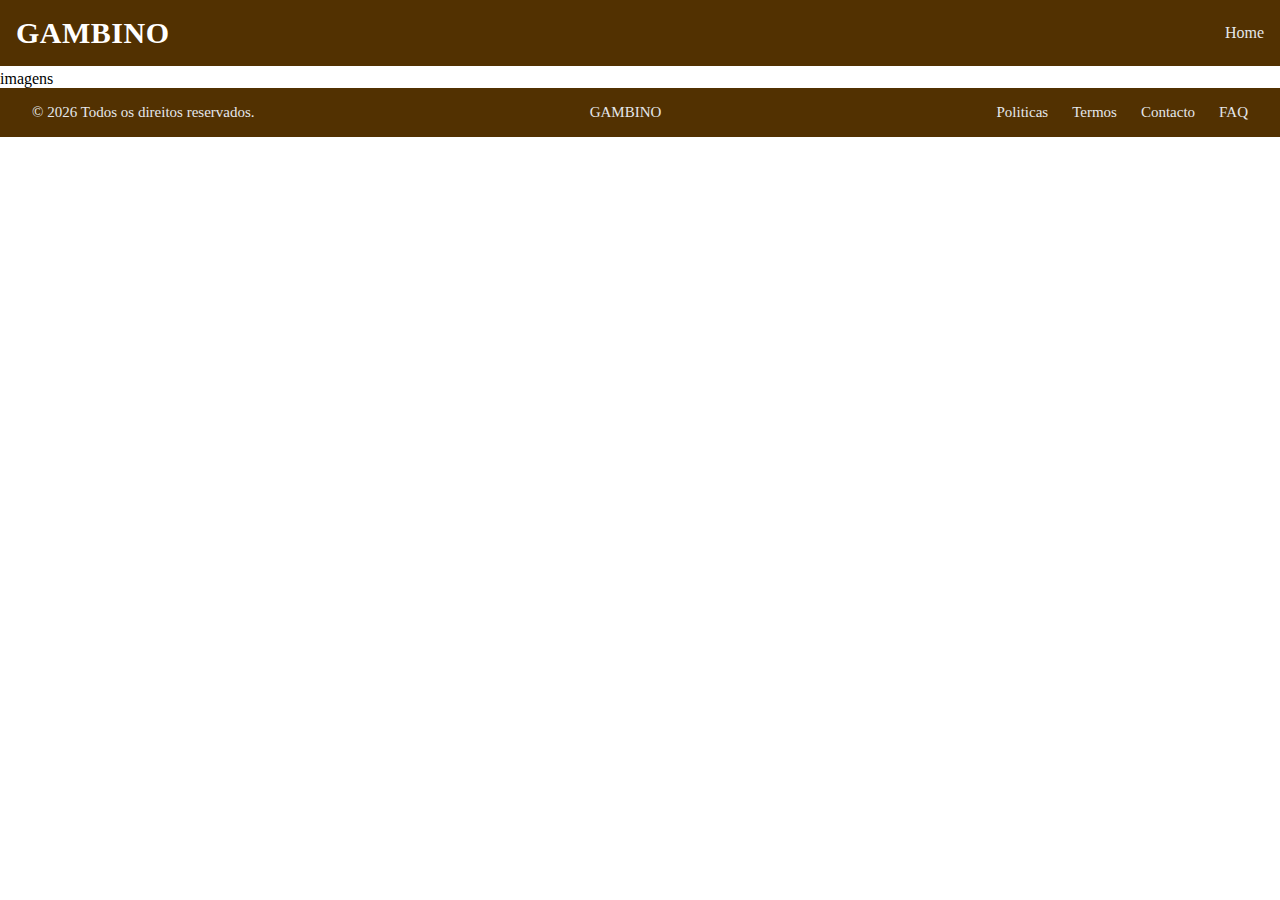
<file: template/template.html>
<!DOCTYPE html>
<html lang="en">
<head>
  <meta charset="UTF-8">
  <title>GAMBINO</title>
  <link rel="stylesheet" href="style_template.css">
</head>




<body>



  <header class="Header">
    <div class="Logo">GAMBINO</div>

    <nav class="Navegation">
      <a href="index.html">Home</a>

    </nav>
  </header>




  <main class="Main">
    imagens
  </main>




  <footer class="Footer">
    <div class="Footer-Conteudo">
        <p>© 2026 Todos os direitos reservados.</p>
        <p>GAMBINO</p>
        <nav class="Navegation">
            <a href="politicas.html">Politicas</a>
            <a href="termos.html">Termos</a>
            <a href="contacto.html">Contacto</a>
            <a href="FAQ.html">FAQ</a>
        </nav>
    </div>
  </footer>

</body>
</html>
</file>
<file: style_index.css>
/* =========================================
           1. CONFIGURAÇÕES GERAIS (VARIÁVEIS)
           =========================================
           Aqui definimos as cores e fontes num só lugar.
           Se mudar aqui, muda em todo o site.
        */
:root {
  --cor-fundo: #fdfdfd; /* Off-white */
  --cor-texto: #222222; /* Preto suave */
  --cor-destaque: #d4c4a8; /* Bege/Dourado */
  --cor-primaria: #1a1a1a; /* Preto principal */
  --largura-maxima: 1280px; /* Largura do site */
}

/* =========================================
           2. RESET BÁSICO
           =========================================
           Removemos as margens padrão do navegador para ter controlo total.
        */
* {
  margin: 0;
  padding: 0;
  box-sizing: border-box; /* Garante que o tamanho inclua bordas */
}

body {
  background-color: var(--cor-fundo);
  color: var(--cor-texto);
  font-family: "Helvetica Neue", Arial, sans-serif;
  line-height: 1.6; /* Altura da linha para melhor leitura */
}

/* =========================================
           3. ESTRUTURA PRINCIPAL
           =========================================
        */
.container {
  max-width: var(--largura-maxima);
  margin: 0 auto; /* Centraliza o conteúdo na tela */
  padding: 0 20px; /* Espaço nas laterais */
}

/* Títulos elegantes com fonte diferente */
h1,
h2,
h3,
.logo {
  font-family: "Times New Roman", serif;
  letter-spacing: 1px; /* Espaço entre letras */
}

/* Estilo genérico para botões */
.btn {
  background-color: var(--cor-primaria);
  color: white;
  padding: 12px 30px;
  text-decoration: none;
  display: inline-block;
  border: 1px solid var(--cor-primaria);
  cursor: pointer;
  transition: all 0.3s ease; /* Animação suave ao passar o rato */
  position: relative;
  overflow: hidden;
}

.btn::before {
  content: '';
  position: absolute;
  top: 0;
  left: -100%;
  width: 100%;
  height: 100%;
  background-color: white;
  z-index: -1;
  transition: left 0.3s ease;
}

.btn:hover {
  background-color: white;
  color: var(--cor-primaria);
  transform: translateY(-2px);
  box-shadow: 0 4px 12px rgba(0, 0, 0, 0.15);
}

.btn:hover::before {
  left: 0;
}

.btn-enviar {
  background-color: var(--cor-primaria);
  color: white;
  padding: 12px 30px;
  text-decoration: none;
  display: inline-block;
  border: 1px solid var(--cor-primaria);
  cursor: pointer;
  transition: all 0.3s ease;
  width: 100%;
  margin-top: 20px;
  position: relative;
  overflow: hidden;
  font-weight: 500;
  text-transform: uppercase;
  letter-spacing: 0.5px;
}

.btn-enviar::before {
  content: '';
  position: absolute;
  top: 0;
  left: -100%;
  width: 100%;
  height: 100%;
  background-color: white;
  z-index: -1;
  transition: left 0.3s ease;
}

.btn-enviar:hover {
  color: var(--cor-primaria);
  transform: translateY(-2px);
  box-shadow: 0 4px 12px rgba(0, 0, 0, 0.15);
}

.btn-enviar:hover::before {
  left: 0;
}

/* =========================================
           4. CABEÇALHO (HEADER)
           =========================================
        */
.Header {
  display: flex;
  justify-content: space-between;
  align-items: center;
  padding: 16px 16px;
  background: #523101;
  color: #fff;
  position: fixed;
  top: 0;
  width: 100%;
  z-index: 5;
  border-radius: 6px;
  transition: all 0.3s ease;
}

.Header:hover {
  box-shadow: 0 4px 12px rgba(0, 0, 0, 0.3);
  background: #6b3f0f;
}

.Logo {
  font-size: 30px;
  font-weight: 700;
  letter-spacing: 0.5px;
  transition: all 0.3s ease;
}

.Logo:hover {
  transform: scale(1.05);
  color: var(--cor-destaque);
}

.Navegation {
  display: flex;
  gap: 24px;
}

.Navegation a {
  color: #e5e7eb;
  text-decoration: none;
  font-weight: 500;
  position: relative;
  transition: all 0.3s ease;
}

.Navegation a:hover {
  color: var(--cor-destaque);
  transform: translateY(-2px);
}

/* Carrinho */
.cart-icon {
  position: relative;
  cursor: pointer;
}
.cart-count {
  background-color: var(--cor-primaria);
  color: white;
  font-size: 0.7rem;
  padding: 2px 6px;
  border-radius: 50%; /* Faz o círculo */
  position: absolute;
  top: -5px;
  right: -8px;
}

/* =========================================
           5. SECÇÃO HERO (BANNER)
           =========================================
        */
.hero {
  /* Imagem de fundo com uma sombra escura por cima */
  background:
    linear-gradient(rgba(0, 0, 0, 0.3), rgba(0, 0, 0, 0.3)),
    url("https://images.unsplash.com/photo-1490114538077-0a7f8cb49891?ixlib=rb-1.2.1&auto=format&fit=crop&w=1350&q=80");
  background-size: cover; /* Cobre toda a área */
  background-position: center;
  height: 600px;

  /* Centralizar texto no meio do banner */
  display: flex;
  align-items: center;
  justify-content: center;
  text-align: center;
  color: white;
}

.hero h1 {
  font-size: 3.5rem;
  margin-bottom: 20px;
}

/* =========================================
           6. GRID DE PRODUTOS
           =========================================
        */
.categories-section {
  padding: 80px 0;
}

.section-title {
  text-align: center;
  margin-bottom: 50px;
  font-size: 2.2rem;
  text-transform: uppercase;
}

/* O Grid principal: 3 Colunas */
.category-grid {
  display: grid;
  grid-template-columns: repeat(3, 1fr); /* 3 colunas de tamanho igual */
  gap: 40px; /* Espaço entre colunas */
}

.category-header {
  text-align: center;
  margin-bottom: 30px;
  border-bottom: 1px solid #ddd;
  padding-bottom: 10px;
}

.category-header h2 {
  font-size: 1.5rem;
  color: var(--cor-primaria);
}

/* Cartão do Produto */
.product-card {
  margin-bottom: 40px;
  transition: opacity 0.3s;
  margin-bottom: 40px;
}

.product-card:hover {
  opacity: 0.8;
}

.product-image-placeholder {
  width: 100%;
  height: 350px;
  background-color: #f4f4f4;
  display: flex;
  align-items: center;
  justify-content: center;
  overflow: hidden;
  margin-bottom: 15px;
}

.product-info {
  padding: 15px 0;
}

.product-title {
  font-size: 0.95rem;
  margin-bottom: 5px;
  text-transform: uppercase;
}

.product-price {
  display: block;
  color: #666;
  margin-bottom: 15px;
}

.product-description {
  font-size: 0.9rem;
  color: #666;
  margin-bottom: 15px;
  line-height: 1.5;
}

.product-specs {
  background-color: #f9f9f9;
  border-left: 3px solid var(--cor-destaque);
  padding: 15px;
  margin-bottom: 15px;
  border-radius: 4px;
}

.product-specs h4 {
  font-size: 0.85rem;
  text-transform: uppercase;
  color: var(--cor-primaria);
  margin-bottom: 10px;
  font-weight: 600;
  letter-spacing: 0.5px;
}

.product-specs ul {
  list-style: none;
  padding: 0;
  margin: 0;
}

.product-specs li {
  font-size: 0.8rem;
  color: #555;
  margin-bottom: 6px;
  line-height: 1.4;
}

.product-specs li:last-child {
  margin-bottom: 0;
}

/* Botão simples de texto ("Ver Detalhes") */
.btn-buy {
  background: none;
  border: none;
  border-bottom: 2px solid var(--cor-texto);
  cursor: pointer;
  text-transform: uppercase;
  font-size: 0.8rem;
  padding: 8px 0;
  padding-bottom: 2px;
  transition: all 0.3s ease;
  display: inline-block;
  text-decoration: none;
  color: var(--cor-texto);
  position: relative;
  font-weight: 500;
  letter-spacing: 0.5px;
}

.btn-buy::after {
  content: '';
  position: absolute;
  bottom: -2px;
  left: 0;
  width: 0;
  height: 2px;
  background-color: var(--cor-destaque);
  transition: width 0.3s ease;
}

.btn-buy:hover {
  color: var(--cor-destaque);
  border-color: var(--cor-destaque);
  transform: translateX(2px);
}

.btn-buy:hover::after {
  width: 100%;
}

/* =========================================
           7. OUTRAS SECÇÕES (Checkout, Testemunhos, Contacto)
           =========================================
        */

/* Zona de Compra / Checkout */
.checkout-zone {
  background-color: #f9f9f9;
  padding: 60px 0;
  border-top: 1px solid #eaeaea;
}

.cart-mockup {
  background: white;
  border: 1px solid #e0e0e0;
  padding: 40px;
  text-align: center;
}

/* Testemunhos */
.testimonials {
  padding: 80px 0;
  background-color: white;
}

.testimonial-grid {
  display: grid;
  grid-template-columns: repeat(3, 1fr);
  gap: 40px;
}

.testimonial-card {
  background: #fdfdfd;
  padding: 30px;
  border: 1px solid #eee;
  text-align: center;
  font-style: italic;
}

.testimonial-author {
  margin-top: 15px;
  font-weight: bold;
  font-style: normal;
  font-size: 0.8rem;
  color: var(--cor-primaria);
}

/* FAQ: Estilo para abrir e fechar */
.faq-section {
  padding: 80px 0;
  background-color: #fdfdfd;
}

details {
  border: 1px solid #eaeaea;
  margin-bottom: 5px;
  background: white;
}

summary {
  padding: 15px;
  cursor: pointer;
  font-weight: normal;
  text-transform: uppercase;
  font-size: 0.9rem;
  list-style: none; /* Remove seta padrão */
}

details p {
  padding: 15px;
  border-top: 1px solid #eaeaea;
  color: #666;
}

/* Contacto */
.contact-section {
  padding: 80px 0;
  background: white;
}

.contact-form {
  max-width: 500px;
  margin: 0 auto;
}

.form-group {
  margin-bottom: 15px;
}

.form-group label {
  display: block;
  margin-bottom: 5px;
  font-size: 0.8rem;
  text-transform: uppercase;
  color: #888;
}

.form-group input,
.form-group textarea {
  width: 100%;
  padding: 12px;
  border: 1px solid #ddd;
  background: #fcfcfc;
  transition: all 0.3s ease;
}

.form-group input:focus,
.form-group textarea:focus {
  outline: none;
  border-color: var(--cor-primaria);
  background: white;
  box-shadow: 0 0 0 3px rgba(212, 196, 168, 0.1);
}

.form-group-checkbox {
  margin-bottom: 20px;
}

.checkbox-label {
  display: flex;
  align-items: flex-start;
  gap: 10px;
  font-size: 0.85rem;
  color: #666;
  cursor: pointer;
  user-select: none;
}

.checkbox-label input[type="checkbox"] {
  width: 18px;
  height: 18px;
  min-width: 18px;
  margin-top: 2px;
  cursor: pointer;
  accent-color: var(--cor-primaria);
  transition: all 0.3s ease;
}

.checkbox-label input[type="checkbox"]:hover {
  transform: scale(1.1);
}

.checkbox-label a {
  color: var(--cor-primaria);
  text-decoration: underline;
  transition: color 0.3s ease;
}

.checkbox-label a:hover {
  color: var(--cor-destaque);
}

/* Footer */
.Footer {
  background: #523101;
  color: #e5e7eb;
  text-align: center;
  padding: 16px 32px;
  font-size: 15px;
  /* position: fixed; */
  bottom: 0;
  width: 100%;
  transition: all 0.3s ease;
}

.Footer:hover {
  box-shadow: 0 -4px 12px rgba(0, 0, 0, 0.3);
  background: #6b3f0f;
}

.Footer-Conteudo {
  display: flex;
  align-items: center;
  justify-content: space-between;
}

.Footer-Conteudo nav a {
  color: #e5e7eb;
  text-decoration: none;
  margin: 0 15px;
  position: relative;
  transition: all 0.3s ease;
}

.Footer-Conteudo nav a:hover {
  color: var(--cor-destaque);
  transform: translateY(-2px);
}

/* =========================================
           8. RESPONSIVIDADE (MOBILE)
           =========================================
           Regras que só aplicam se a tela for menor que 850px.
        */
@media (max-width: 850px) {
  /* Transforma grids de 3 ou 2 colunas em 1 só */
  .category-grid,
  .testimonial-grid,
  .footer-grid {
    grid-template-columns: 1fr;
  }

  /* Esconde o menu no telemóvel para simplificar */
  .nav-links {
    display: none;
  }

  nav {
    justify-content: center;
  }

  /* Ajusta tamanho da fonte do banner */
  .hero h1 {
    font-size: 2.5rem;
  }
}

/* Grid de categorias */
.category-grid {
  display: grid;
  grid-template-columns: repeat(auto-fit, minmax(260px, 1fr));
  gap: 40px;
}

/* Cabeçalho da categoria */
.category-header {
  text-align: center;
  margin-bottom: 32px;
  padding-bottom: 12px;
  border-bottom: 1px solid #e0e0e0;
}

/* Card do produto */
.product-card {
  display: flex;
  flex-direction: column;
  gap: 12px;
  margin-bottom: 40px;
}

/* Container da imagem */
.product-image-container {
  position: relative;
  width: 100%;
  aspect-ratio: 3 / 4;
  background-color: #f4f4f4;
  border-radius: 8px;
  overflow: hidden;
}

/* Imagem */
.product-image-container img {
  width: 100%;
  height: 100%;
  object-fit: cover;
  transition:
    transform 0.4s ease,
    filter 0.4s ease;
}

/* Hover sutil */
.product-card:hover .product-image-container img {
  transform: scale(1.05);
  filter: brightness(0.95);
}


@media (max-width: 440px) {
  .Footer-Conteudo {
    flex-direction: column;
    gap: 12px;
  }

  
}
</file>
<file: style_checkout.css>
/* =========================================
           CHECKOUT PAGE STYLES
           =========================================
           Extends and adapts the main Gambino design
           for the checkout page.
        */

/* =========================================
           1. VARIÁVEIS (Herdam do index)
           =========================================
        */
:root {
  --cor-fundo: #fdfdfd;
  --cor-texto: #222222;
  --cor-destaque: #d4c4a8;
  --cor-primaria: #1a1a1a;
  --cor-header: #523101;
  --cor-borda: #e0e0e0;
  --cor-bg-form: #fcfcfc;
  --largura-maxima: 1280px;
}

/* =========================================
           2. RESET BÁSICO
           =========================================
        */
* {
  margin: 0;
  padding: 0;
  box-sizing: border-box;
}

body {
  background-color: var(--cor-fundo);
  color: var(--cor-texto);
  font-family: "Helvetica Neue", Arial, sans-serif;
  line-height: 1.6;
}

/* =========================================
           3. ESTRUTURA PRINCIPAL
           =========================================
        */
.container {
  max-width: var(--largura-maxima);
  margin: 0 auto;
  padding: 0 20px;
}

h1,
h2,
h3,
.logo {
  font-family: "Times New Roman", serif;
  letter-spacing: 1px;
}

/* =========================================
           4. CABEÇALHO (HEADER)
           =========================================
        */
.Header {
  display: flex;
  justify-content: space-between;
  align-items: center;
  padding: 16px 16px;
  background: var(--cor-header);
  color: #fff;
  position: fixed;
  top: 0;
  width: 100%;
  z-index: 5;
  border-radius: 6px;
  transition: all 0.3s ease;
}

.Header:hover {
  box-shadow: 0 4px 12px rgba(0, 0, 0, 0.3);
  background: #6b3f0f;
}

.Logo {
  font-size: 30px;
  font-weight: 700;
  letter-spacing: 0.5px;
  transition: all 0.3s ease;
}

.Logo:hover {
  transform: scale(1.05);
  color: var(--cor-destaque);
}

.Navegation {
  display: flex;
  gap: 24px;
}

.Navegation a {
  color: #e5e7eb;
  text-decoration: none;
  font-weight: 500;
  position: relative;
  transition: all 0.3s ease;
}

.Navegation a:hover {
  color: var(--cor-destaque);
  transform: translateY(-2px);
}

/* =========================================
           5. MAIN CHECKOUT CONTENT
           =========================================
        */
.checkout-main {
  margin-top: 80px;
  padding: 60px 0;
  min-height: calc(100vh - 80px);
}

.checkout-title {
  font-size: 2.2rem;
  text-align: center;
  margin-bottom: 50px;
  text-transform: uppercase;
  color: var(--cor-primaria);
}

.checkout-wrapper {
  display: grid;
  grid-template-columns: 2fr 1fr;
  gap: 40px;
}

/* =========================================
           6. FORM SECTION
           =========================================
        */
.checkout-form-section {
  display: flex;
  flex-direction: column;
  gap: 40px;
}

.checkout-form {
  background: white;
  border: 1px solid var(--cor-borda);
  padding: 30px;
  border-radius: 4px;
}

.form-section-title {
  font-size: 1.2rem;
  margin-bottom: 25px;
  padding-bottom: 15px;
  border-bottom: 2px solid var(--cor-destaque);
  color: var(--cor-primaria);
}

.form {
  display: flex;
  flex-direction: column;
  gap: 20px;
}

.form-row {
  display: grid;
  grid-template-columns: 1fr 1fr;
  gap: 20px;
}

.form-group {
  display: flex;
  flex-direction: column;
  gap: 8px;
}

.form-group label {
  font-size: 0.85rem;
  text-transform: uppercase;
  color: #888;
  font-weight: 500;
  letter-spacing: 0.5px;
}

.form-group input,
.form-group textarea {
  padding: 12px 15px;
  border: 1px solid var(--cor-borda);
  background: var(--cor-bg-form);
  font-family: inherit;
  font-size: 1rem;
  transition: border-color 0.3s ease;
}

.form-group input:focus,
.form-group textarea:focus {
  outline: none;
  border-color: var(--cor-primaria);
  background: white;
}

/* =========================================
           7. SHIPPING OPTIONS
           =========================================
        */
.shipping-options,
.payment-options {
  display: flex;
  flex-direction: column;
  gap: 15px;
}

.shipping-option,
.payment-option {
  display: flex;
  align-items: flex-start;
  gap: 15px;
  padding: 15px;
  border: 1px solid var(--cor-borda);
  border-radius: 4px;
  cursor: pointer;
  transition: all 0.3s ease;
}

.shipping-option:hover,
.payment-option:hover {
  border-color: var(--cor-primaria);
  background: #f9f9f9;
}

.shipping-option input[type="radio"],
.payment-option input[type="radio"] {
  margin-top: 2px;
  cursor: pointer;
}

.shipping-label {
  display: flex;
  flex-direction: column;
  gap: 5px;
  flex: 1;
}

.shipping-title,
.payment-label {
  font-weight: 500;
  color: var(--cor-primaria);
}

.shipping-desc {
  font-size: 0.85rem;
  color: #666;
}

.shipping-price {
  font-size: 0.9rem;
  font-weight: 500;
  color: var(--cor-texto);
}

/* =========================================
           8. ORDER SUMMARY SECTION
           =========================================
        */
.order-summary-section {
  display: flex;
}

.order-summary {
  position: sticky;
  top: 120px;
  background: white;
  border: 1px solid var(--cor-borda);
  padding: 30px;
  border-radius: 4px;
  height: fit-content;
}

.summary-title {
  font-size: 1.2rem;
  margin-bottom: 25px;
  padding-bottom: 15px;
  border-bottom: 2px solid var(--cor-destaque);
  color: var(--cor-primaria);
}

.order-items {
  border-bottom: 1px solid var(--cor-borda);
  padding-bottom: 20px;
  margin-bottom: 20px;
}

.order-item {
  display: flex;
  justify-content: space-between;
  align-items: flex-start;
  margin-bottom: 15px;
  gap: 15px;
}

.order-item:last-child {
  margin-bottom: 0;
}

.item-details {
  display: flex;
  flex-direction: column;
  gap: 5px;
  flex: 1;
}

.item-name {
  font-weight: 500;
  font-size: 0.95rem;
  color: var(--cor-primaria);
}

.item-qty {
  font-size: 0.8rem;
  color: #888;
}

.item-price {
  font-weight: 500;
  color: var(--cor-primaria);
  white-space: nowrap;
}

/* =========================================
           9. ORDER SUMMARY TOTALS
           =========================================
        */
.order-summary-totals {
  display: flex;
  flex-direction: column;
  gap: 12px;
  margin-bottom: 25px;
  padding-bottom: 20px;
  border-bottom: 1px solid var(--cor-borda);
}

.summary-line {
  display: flex;
  justify-content: space-between;
  font-size: 0.95rem;
  color: #666;
}

.summary-line.total {
  font-size: 1.1rem;
  font-weight: 600;
  color: var(--cor-primaria);
  padding-top: 10px;
  border-top: 1px solid var(--cor-borda);
}

/* =========================================
           10. TERMS & BUTTONS
           =========================================
        */
.checkout-terms {
  display: flex;
  flex-direction: column;
  gap: 12px;
  margin-bottom: 25px;
}

.checkbox-label {
  display: flex;
  align-items: center;
  gap: 10px;
  cursor: pointer;
  font-size: 0.85rem;
  color: #666;
}

.checkbox-label input[type="checkbox"] {
  cursor: pointer;
  width: 18px;
  height: 18px;
  accent-color: var(--cor-primaria);
}

.checkbox-label a {
  color: var(--cor-primaria);
  text-decoration: underline;
}

.checkbox-label a:hover {
  color: var(--cor-destaque);
}

.btn-checkout {
  width: 100%;
  background-color: var(--cor-primaria);
  color: white;
  padding: 15px;
  border: 1px solid var(--cor-primaria);
  border-radius: 4px;
  font-size: 0.95rem;
  text-transform: uppercase;
  font-weight: 500;
  cursor: pointer;
  transition: all 0.3s ease;
  margin-bottom: 12px;
  letter-spacing: 0.5px;
}

.btn-checkout:hover {
  background-color: white;
  color: var(--cor-primaria);
}

.btn-continue {
  display: block;
  width: 100%;;
  text-align: center;
  padding: 12px;
  border: 1px solid var(--cor-borda);
  background: white;
  color: var(--cor-primaria);
  text-decoration: none;
  border-radius: 4px;
  font-size: 0.9rem;
  text-transform: uppercase;
  font-weight: 500;
  transition: all 0.3s ease;
  cursor: pointer;
  letter-spacing: 0.5px;
}

.btn-continue:hover {
  background: #f5f5f5;
  border-color: var(--cor-primaria);
}

/* =========================================
           11. FOOTER
           =========================================
        */
.Footer {
  background: var(--cor-header);
  color: #e5e7eb;
  text-align: center;
  padding: 16px 32px;
  font-size: 15px;
  width: 100%;
  margin-top: 60px;
}

.Footer-Conteudo {
  display: flex;
  align-items: center;
  justify-content: space-between;
}

.Footer-Conteudo a {
  color: #e5e7eb;
  text-decoration: none;
  transition: color 0.3s ease;
}

.Footer-Conteudo a:hover {
  color: white;
}

/* =========================================
           12. RESPONSIVIDADE (TABLET & MOBILE)
           =========================================
        */
@media (max-width: 1024px) {
  .checkout-wrapper {
    grid-template-columns: 1fr;
  }

  .order-summary {
    position: relative;
    top: 0;
  }
}

@media (max-width: 768px) {
  .checkout-title {
    font-size: 1.8rem;
    margin-bottom: 35px;
  }

  .checkout-form {
    padding: 20px;
  }

  .form-row {
    grid-template-columns: 1fr;
  }

  .checkout-wrapper {
    gap: 30px;
  }

  .Header {
    padding: 12px 16px;
  }

  .Logo {
    font-size: 24px;
  }

  .Navegation {
    gap: 16px;
  }
}

@media (max-width: 440px) {
  .checkout-main {
    margin-top: 70px;
    padding: 30px 0;
  }

  .checkout-title {
    font-size: 1.5rem;
    margin-bottom: 25px;
  }

  .checkout-form {
    padding: 15px;
  }

  .form-section-title {
    font-size: 1rem;
    margin-bottom: 15px;
  }

  .form-group input,
  .form-group textarea {
    padding: 10px 12px;
    font-size: 16px;
  }

  .Footer-Conteudo {
    flex-direction: column;
    gap: 12px;
    text-align: center;
  }

  .Navegation {
    flex-wrap: wrap;
    gap: 12px;
    justify-content: center;
  }
}
</file>
<file: style_politicas.css>
/* =========================================
           1. CONFIGURAÇÕES GERAIS (VARIÁVEIS)
           =========================================
           Aqui definimos as cores e fontes num só lugar.
           Se mudar aqui, muda em todo o site.
        */
:root {
  --cor-fundo: #fdfdfd; /* Off-white */
  --cor-texto: #222222; /* Preto suave */
  --cor-destaque: #d4c4a8; /* Bege/Dourado */
  --cor-primaria: #1a1a1a; /* Preto principal */
  --largura-maxima: 1280px; /* Largura do site */
}

/* =========================================
           2. RESET BÁSICO
           =========================================
           Removemos as margens padrão do navegador para ter controlo total.
        */
* {
  margin: 0;
  padding: 0;
  box-sizing: border-box; /* Garante que o tamanho inclua bordas */
}

body {
  background-color: var(--cor-fundo);
  color: var(--cor-texto);
  font-family: "Helvetica Neue", Arial, sans-serif;
  line-height: 1.6; /* Altura da linha para melhor leitura */
}

.Main {
  padding-top: 70px;
}

/* =========================================
           3. ESTRUTURA PRINCIPAL
           =========================================
        */
.container {
  max-width: var(--largura-maxima);
  margin: 0 auto; /* Centraliza o conteúdo na tela */
  padding: 0 20px; /* Espaço nas laterais */
}

/* Títulos elegantes com fonte diferente */
h1,
h2,
h3,
.logo {
  font-family: "Times New Roman", serif;
  letter-spacing: 1px; /* Espaço entre letras */
}

/* Header */
.Header {
  display: flex;
  justify-content: space-between;
  align-items: center;
  padding: 16px 16px;
  background: #523101;
  color: #fff;
  position: fixed;
  top: 0;
  width: 100%;
  transition: all 0.3s ease;
}

.Header:hover {
  box-shadow: 0 4px 12px rgba(0, 0, 0, 0.3);
  background: #6b3f0f;
}

.Logo {
  font-size: 30px;
  font-weight: 700;
  letter-spacing: 1px;
  font-family: "Times New Roman", serif;
  transition: all 0.3s ease;
}

.Logo:hover {
  transform: scale(1.05);
  color: var(--cor-destaque);
}

.Navegation {
  display: flex;
  gap: 24px;
}

.Navegation a {
  color: #e5e7eb;
  text-decoration: none;
  font-weight: 500;
  position: relative;
  transition: all 0.3s ease;
}

.Navegation a:hover {
  color: var(--cor-destaque);
  transform: translateY(-2px);
}


/* =========================================
           4. HEADER E FOOTER
           =========================================
        */

/* Footer */
.Footer {
  background: #523101;
  color: #e5e7eb;
  text-align: center;
  padding: 16px 32px;
  font-size: 15px;
  /* position: fixed; */
  bottom: 0;
  width: 100%;
  transition: all 0.3s ease;
}

.Footer:hover {
  box-shadow: 0 -4px 12px rgba(0, 0, 0, 0.3);
  background: #6b3f0f;
}

.Footer-Conteudo {
  display: flex;
  align-items: center;
  justify-content: space-between;
}

.Footer-Conteudo nav a {
  color: #e5e7eb;
  text-decoration: none;
  margin: 0 15px;
  transition: all 0.3s ease;
}

.Footer-Conteudo nav a:hover {
  color: var(--cor-destaque);
  transform: translateY(-2px);
}

/* =========================================
           5. CONTEÚDO PRINCIPAL (POLÍTICAS)
           =========================================
        */

.politica {
  max-width: 75%;
  margin: 40px auto;
  background: #fff;
  padding: 40px;
}

.politica h1 {
  text-align: center;
  margin-top: 30px;
  margin-bottom: 30px;
  color: var(--cor-primaria);
  font-family: "Times New Roman", serif;
  letter-spacing: 1px;
  font-size: 2.5em;
}

.politica h2 {
  margin-top: 30px;
  margin-bottom: 15px;
  color: var(--cor-primaria);
  font-family: "Times New Roman", serif;
  letter-spacing: 1px;
  border-bottom: 2px solid var(--cor-destaque);
  padding-bottom: 10px;
  font-size: 1.5em;
}

.politica p {
  margin: 15px 0;
  color: var(--cor-texto);
  line-height: 1.8 2px solid white;
  padding-bottom: 5px;
}

.politica p {
  margin: 15px 0;
}

/* =========================================
           6. RESPONSIVO
           =========================================
        */

@media (max-width: 850px) {
  .Header {
    flex-direction: column;
    gap: 12px;
  }

  .politica {
    padding: 30px 15px;
  }

  .politica h1 {
    font-size: 2em;
  }

  .politica h2 {
    font-size: 1.3em;
  }
}

@media (max-width: 440px) {
  .Footer-Conteudo {
    flex-direction: column;
    gap: 12px;
  }

  .Navegation {
    flex-direction: column;
    gap: 12px;
  }

  .politica {
    padding: 20px 10px;
  }

  .politica h1 {
    font-size: 1.5em;
  }

  .politica h2 {
    font-size: 1.1em;
  }
}
    max-width: 90%;
    margin: 20px auto;
    padding: 10px;
  }
}
</file>
<file: style.css>
/* =========================================
           1. CONFIGURAÇÕES GERAIS (VARIÁVEIS)
           =========================================
           Aqui definimos as cores e fontes num só lugar.
           Se mudar aqui, muda em todo o site.
        */
:root {
  --cor-fundo: #fdfdfd; /* Off-white */
  --cor-texto: #222222; /* Preto suave */
  --cor-destaque: #d4c4a8; /* Bege/Dourado */
  --cor-primaria: #1a1a1a; /* Preto principal */
  --largura-maxima: 1280px; /* Largura do site */
}

/* =========================================
           2. RESET BÁSICO
           =========================================
           Removemos as margens padrão do navegador para ter controlo total.
        */
* {
  margin: 0;
  padding: 0;
  box-sizing: border-box; /* Garante que o tamanho inclua bordas */
}

body {
  background-color: var(--cor-fundo);
  color: var(--cor-texto);
  font-family: "Helvetica Neue", Arial, sans-serif;
  line-height: 1.6; /* Altura da linha para melhor leitura */
}

/* =========================================
           3. ESTRUTURA PRINCIPAL
           =========================================
        */
.container {
  max-width: var(--largura-maxima);
  margin: 0 auto; /* Centraliza o conteúdo na tela */
  padding: 0 20px; /* Espaço nas laterais */
}

/* Títulos elegantes com fonte diferente */
h1,
h2,
h3,
.logo {
  font-family: "Times New Roman", serif;
  letter-spacing: 1px; /* Espaço entre letras */
}

/* Estilo genérico para botões */
.btn {
  background-color: var(--cor-primaria);
  color: white;
  padding: 12px 30px;
  text-decoration: none;
  display: inline-block;
  border: 1px solid var(--cor-primaria);
  cursor: pointer;
  transition: 0.3s; /* Animação suave ao passar o rato */
}

.btn:hover {
  background-color: white;
  color: var(--cor-primaria);
}

/* =========================================
           4. CABEÇALHO (HEADER)
           =========================================
        */
.Header {
  display: flex;
  justify-content: space-between;
  align-items: center;
  padding: 16px 16px;
  background: #523101;
  color: #fff;
  position: fixed;
  top: 0;
  width: 100%;
  z-index: 5;
}

.Logo {
  font-size: 30px;
  font-weight: 700;
  letter-spacing: 0.5px;
}

.Navegation {
  display: flex;
  gap: 24px;
}

.Navegation a {
  color: #e5e7eb;
  text-decoration: none;
  font-weight: 500;
  position: relative;
}

/* Carrinho */
.cart-icon {
  position: relative;
  cursor: pointer;
}
.cart-count {
  background-color: var(--cor-primaria);
  color: white;
  font-size: 0.7rem;
  padding: 2px 6px;
  border-radius: 50%; /* Faz o círculo */
  position: absolute;
  top: -5px;
  right: -8px;
}

/* =========================================
           5. SECÇÃO HERO (BANNER)
           =========================================
        */
.hero {
  /* Imagem de fundo com uma sombra escura por cima */
  background:
    linear-gradient(rgba(0, 0, 0, 0.3), rgba(0, 0, 0, 0.3)),
    url("https://images.unsplash.com/photo-1490114538077-0a7f8cb49891?ixlib=rb-1.2.1&auto=format&fit=crop&w=1350&q=80");
  background-size: cover; /* Cobre toda a área */
  background-position: center;
  height: 600px;

  /* Centralizar texto no meio do banner */
  display: flex;
  align-items: center;
  justify-content: center;
  text-align: center;
  color: white;
}

.hero h1 {
  font-size: 3.5rem;
  margin-bottom: 20px;
}

/* =========================================
           6. GRID DE PRODUTOS
           =========================================
        */
.categories-section {
  padding: 80px 0;
}

.section-title {
  text-align: center;
  margin-bottom: 50px;
  font-size: 2.2rem;
  text-transform: uppercase;
}

/* O Grid principal: 3 Colunas */
.category-grid {
  display: grid;
  grid-template-columns: repeat(3, 1fr); /* 3 colunas de tamanho igual */
  gap: 40px; /* Espaço entre colunas */
}

.category-header {
  text-align: center;
  margin-bottom: 30px;
  border-bottom: 1px solid #ddd;
  padding-bottom: 10px;
}

.category-header h2 {
  font-size: 1.5rem;
  color: var(--cor-primaria);
}

/* Cartão do Produto */
.product-card {
  margin-bottom: 40px;
  transition: opacity 0.3s;
}

.product-card:hover {
  opacity: 0.8;
}

.product-image-placeholder {
  width: 100%;
  height: 300px;
  background-color: #f0f0f0;
  display: flex; /* Para centralizar o ícone */
  align-items: center;
  justify-content: center;
  color: #999;
}

.product-info {
  padding: 15px 0;
}

.product-title {
  font-size: 0.95rem;
  margin-bottom: 5px;
  text-transform: uppercase;
}

.product-price {
  display: block;
  color: #666;
  margin-bottom: 15px;
}

/* Botão simples de texto ("Adicionar") */
.btn-buy {
  background: none;
  border: none;
  border-bottom: 1px solid var(--cor-texto);
  cursor: pointer;
  text-transform: uppercase;
  font-size: 0.8rem;
  padding-bottom: 2px;
  transition: 0.3s;
}

.btn-buy:hover {
  color: var(--cor-destaque);
  border-color: var(--cor-destaque);
}

/* =========================================
           7. OUTRAS SECÇÕES (Checkout, Testemunhos, Contacto)
           =========================================
        */

/* Zona de Compra / Checkout */
.checkout-zone {
  background-color: #f9f9f9;
  padding: 60px 0;
  border-top: 1px solid #eaeaea;
}

.cart-mockup {
  background: white;
  border: 1px solid #e0e0e0;
  padding: 40px;
  text-align: center;
}

/* Testemunhos */
.testimonials {
  padding: 80px 0;
  background-color: white;
}

.testimonial-grid {
  display: grid;
  grid-template-columns: repeat(3, 1fr);
  gap: 40px;
}

.testimonial-card {
  background: #fdfdfd;
  padding: 30px;
  border: 1px solid #eee;
  text-align: center;
  font-style: italic;
}

.testimonial-author {
  margin-top: 15px;
  font-weight: bold;
  font-style: normal;
  font-size: 0.8rem;
  color: var(--cor-primaria);
}

/* FAQ: Estilo para abrir e fechar */
.faq-section {
  padding: 80px 0;
  background-color: #fdfdfd;
}

details {
  border: 1px solid #eaeaea;
  margin-bottom: 5px;
  background: white;
}

summary {
  padding: 15px;
  cursor: pointer;
  font-weight: normal;
  text-transform: uppercase;
  font-size: 0.9rem;
  list-style: none; /* Remove seta padrão */
}

details p {
  padding: 15px;
  border-top: 1px solid #eaeaea;
  color: #666;
}

/* Contacto */
.contact-section {
  padding: 80px 0;
  background: white;
}

.contact-form {
  max-width: 500px;
  margin: 0 auto;
}

.form-group {
  margin-bottom: 15px;
}

.form-group label {
  display: block;
  margin-bottom: 5px;
  font-size: 0.8rem;
  text-transform: uppercase;
  color: #888;
}

.form-group input,
.form-group textarea {
  width: 100%;
  padding: 12px;
  border: 1px solid #ddd;
  background: #fcfcfc;
}

/* Footer */
.Footer {
  background: #523101;
  color: #e5e7eb;
  text-align: center;
  padding: 16px 32px;
  font-size: 15px;
  position: fixed;
  bottom: 0;
  width: 100%;
}

.Footer-Conteudo {
  display: flex;
  align-items: center;
  justify-content: space-between;
}

/* =========================================
           8. RESPONSIVIDADE (MOBILE)
           =========================================
           Regras que só aplicam se a tela for menor que 850px.
        */
@media (max-width: 850px) {
  /* Transforma grids de 3 ou 2 colunas em 1 só */
  .category-grid,
  .testimonial-grid,
  .footer-grid {
    grid-template-columns: 1fr;
  }

  /* Esconde o menu no telemóvel para simplificar */
  .nav-links {
    display: none;
  }

  nav {
    justify-content: center;
  }

  /* Ajusta tamanho da fonte do banner */
  .hero h1 {
    font-size: 2.5rem;
  }
}
</file>
<file: style_termos.css>
* {
  margin: 0;
  padding: 0;
  box-sizing: border-box;
}

.Main {
  padding-top: 70px;
}

/* Header */
.Header {
  display: flex;
  justify-content: space-between;
  align-items: center;
  padding: 16px 16px;
  background: #523101;
  color: #fff;
  position: fixed;
  top: 0;
  width: 100%;
}

.Logo {
  font-size: 30px;
  font-weight: 700;
  letter-spacing: 0.5px;
}

.Navegation {
  display: flex;
  gap: 24px;
}

.Navegation a {
  color: #e5e7eb;
  text-decoration: none;
  font-weight: 500;
  position: relative;
}


/* Footer */
.Footer {
  background: #523101;
  color: #e5e7eb;
  text-align: center;
  padding: 16px 32px;
  font-size: 15px;
  /* position: fixed; */
  bottom: 0;
  width: 100%;
}

.Footer-Conteudo {
  display: flex;
  align-items: center;
  justify-content: space-between;
}



@media (max-width: 440px) {
  .Footer-Conteudo {
    flex-direction: column;
    gap: 12px;
  }
}



/* Termos e condições */
.termos {
  max-width: 900px;
  margin: 40px auto;
  background: #ffffff;
  padding: 40px;
  border-radius: 8px;
  box-shadow: 0 0 10px rgba(0,0,0,0.1);
}

.termos h1 {
  text-align: center;
  margin-bottom: 30px;
  color: #111;
}

.termos h2 {
  margin-top: 30px;
  color: #222;
  border-bottom: 2px solid #eee;
  padding-bottom: 5px;
}

.termos p {
  margin: 15px 0;
}

.termos ul {
  margin: 15px 0 15px 20px;
}

.termos li {
  margin-bottom: 10px;
}
</file>
<file: template/style_template.css>
* {
  margin: 0;
  padding: 0;
  box-sizing: border-box;
}

.Header {
  display: flex;
  justify-content: space-between;
  align-items: center;
  padding: 16px 16px;
  background: #523101;
  color: #fff;
  position: fixed;
  top: 0;
  width: 100%;
}

.Logo {
  font-size: 30px;
  font-weight: 700;
  letter-spacing: 0.5px;
}

.Navegation {
  display: flex;
  gap: 24px;
}

.Navegation a {
  color: #e5e7eb;
  text-decoration: none;
  font-weight: 500;
  position: relative;
}

.Footer {
  background: #523101;
  color: #e5e7eb;
  text-align: center;
  padding: 16px 32px;
  font-size: 15px;
  /* position: fixed; */
  bottom: 0;
  width: 100%;
}

.Footer-Conteudo {
  display: flex;
  align-items: center;
  justify-content: space-between;
}

.Main {
  padding-top: 70px;
}

@media (max-width: 440px) {
  .Footer-Conteudo {
    flex-direction: column;
    gap: 12px;
  }
}
</file>
